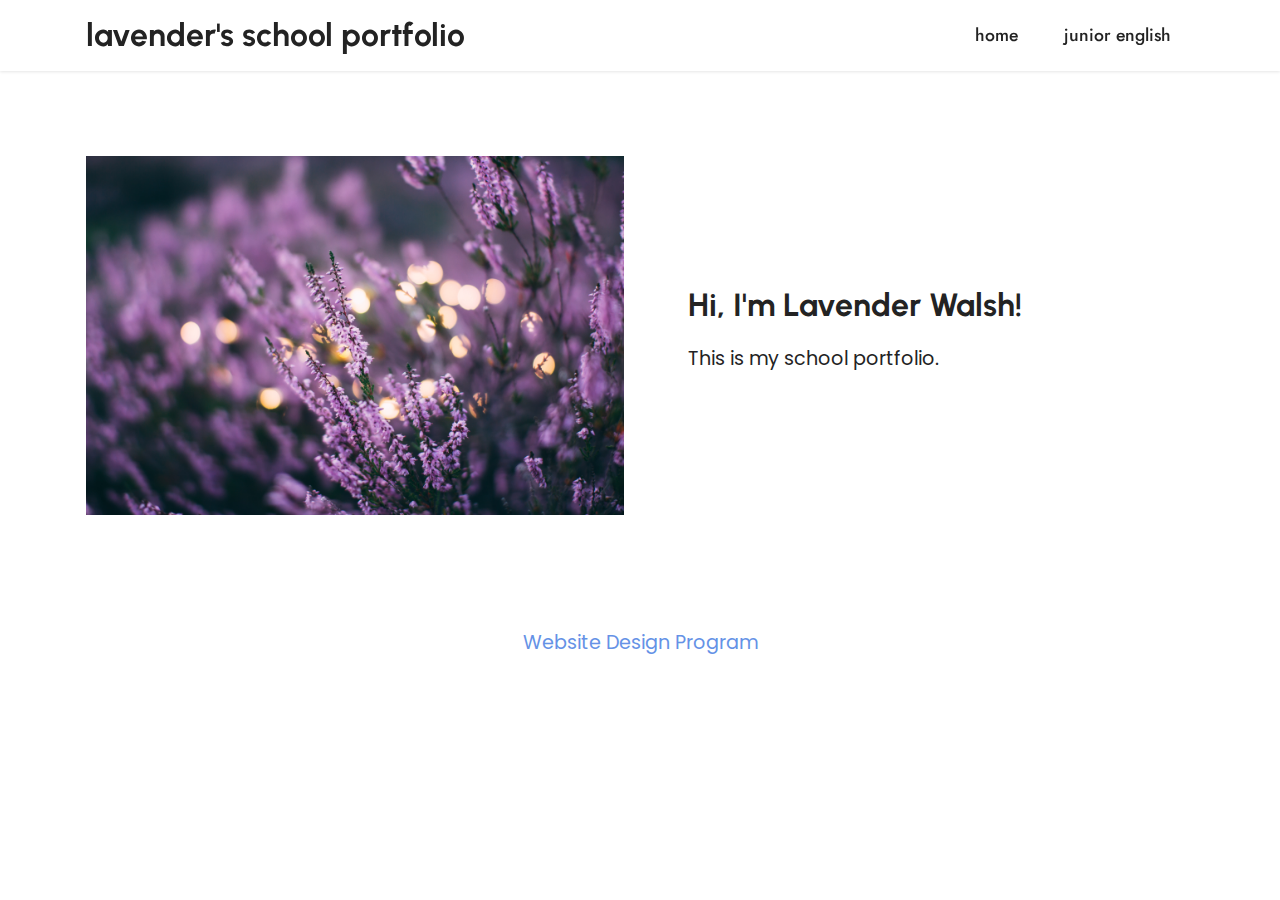
<file: lavenderschool/index.html>
<!DOCTYPE html>
<html  >
<head>
  <!-- Site made with Mobirise Website Builder v5.8.4, https://mobirise.com -->
  <meta charset="UTF-8">
  <meta http-equiv="X-UA-Compatible" content="IE=edge">
  <meta name="generator" content="Mobirise v5.8.4, mobirise.com">
  <meta name="viewport" content="width=device-width, initial-scale=1, minimum-scale=1">
  <link rel="shortcut icon" href="assets/images/logo.png" type="image/x-icon">
  <meta name="description" content="">
  
  
  <title>Home</title>
  <link rel="stylesheet" href="assets/bootstrap/css/bootstrap.min.css">
  <link rel="stylesheet" href="assets/bootstrap/css/bootstrap-grid.min.css">
  <link rel="stylesheet" href="assets/bootstrap/css/bootstrap-reboot.min.css">
  <link rel="stylesheet" href="assets/dropdown/css/style.css">
  <link rel="stylesheet" href="assets/socicon/css/styles.css">
  <link rel="stylesheet" href="assets/theme/css/style.css">
  <link rel="preload" href="https://fonts.googleapis.com/css?family=Urbanist:100,200,300,400,500,600,700,800,900,100i,200i,300i,400i,500i,600i,700i,800i,900i&display=swap" as="style" onload="this.onload=null;this.rel='stylesheet'">
  <noscript><link rel="stylesheet" href="https://fonts.googleapis.com/css?family=Urbanist:100,200,300,400,500,600,700,800,900,100i,200i,300i,400i,500i,600i,700i,800i,900i&display=swap"></noscript>
  <link rel="preload" href="https://fonts.googleapis.com/css?family=Poppins:100,100i,200,200i,300,300i,400,400i,500,500i,600,600i,700,700i,800,800i,900,900i&display=swap" as="style" onload="this.onload=null;this.rel='stylesheet'">
  <noscript><link rel="stylesheet" href="https://fonts.googleapis.com/css?family=Poppins:100,100i,200,200i,300,300i,400,400i,500,500i,600,600i,700,700i,800,800i,900,900i&display=swap"></noscript>
  <link rel="preload" href="https://fonts.googleapis.com/css2?family=Jost:ital,wght@0,400;0,700;1,400;1,700&display=swap&display=swap" as="style" onload="this.onload=null;this.rel='stylesheet'">
  <noscript><link rel="stylesheet" href="https://fonts.googleapis.com/css2?family=Jost:ital,wght@0,400;0,700;1,400;1,700&display=swap&display=swap"></noscript>
  <link rel="preload" as="style" href="assets/mobirise/css/mbr-additional.css"><link rel="stylesheet" href="assets/mobirise/css/mbr-additional.css" type="text/css">

  
  
  
</head>
<body>
  
  <section data-bs-version="5.1" class="menu menu1 cid-tRPFK8HUrv" once="menu" id="menu1-0">
    

    <nav class="navbar navbar-dropdown navbar-fixed-top navbar-expand-lg">
        <div class="container">
            <div class="navbar-brand">
                
                <span class="navbar-caption-wrap"><a class="navbar-caption text-black text-primary display-5" href="index.html">lavender's school portfolio</a></span>
            </div>
            <button class="navbar-toggler" type="button" data-toggle="collapse" data-bs-toggle="collapse" data-target="#navbarSupportedContent" data-bs-target="#navbarSupportedContent" aria-controls="navbarNavAltMarkup" aria-expanded="false" aria-label="Toggle navigation">
                <div class="hamburger">
                    <span></span>
                    <span></span>
                    <span></span>
                    <span></span>
                </div>
            </button>
            <div class="collapse navbar-collapse" id="navbarSupportedContent">
                <ul class="navbar-nav nav-dropdown nav-right" data-app-modern-menu="true"><li class="nav-item"><a class="nav-link link text-black text-primary display-4" href="index.html">home</a></li>
                    <li class="nav-item"><a class="nav-link link text-black text-primary display-4" href="jrenglish.html">junior english</a></li></ul>
                
                
            </div>
        </div>
    </nav>
</section>

<section data-bs-version="5.1" class="image1 cid-tRPGSoGovE" id="image1-1">
    

    
    

    <div class="container">
        <div class="row align-items-center">
            <div class="col-12 col-lg-6">
                <div class="image-wrapper">
                    <img src="assets/images/daiga-ellaby-clwvcrkbhmy-unsplash.jpg" alt="Mobirise Website Builder">
                    
                </div>
            </div>
            <div class="col-12 col-lg">
                <div class="text-wrapper">
                    <h3 class="mbr-section-title mbr-fonts-style mb-3 display-5"><strong>Hi, I'm Lavender Walsh!</strong></h3>
                    <p class="mbr-text mbr-fonts-style display-7">
                        This is my school portfolio.</p>
                </div>
            </div>
        </div>
    </div>
</section><section class="display-7" style="padding: 0;align-items: center;justify-content: center;flex-wrap: wrap;    align-content: center;display: flex;position: relative;height: 4rem;"><a href="https://mobiri.se/2932772" style="flex: 1 1;height: 4rem;position: absolute;width: 100%;z-index: 1;"><img alt="" style="height: 4rem;" src="[data-uri]"></a><p style="margin: 0;text-align: center;" class="display-7">&#8204;</p><a style="z-index:1" href="https://mobirise.com/builder/web-design-program.html">Website Design Program</a></section><script src="assets/bootstrap/js/bootstrap.bundle.min.js"></script>  <script src="assets/smoothscroll/smooth-scroll.js"></script>  <script src="assets/ytplayer/index.js"></script>  <script src="assets/dropdown/js/navbar-dropdown.js"></script>  <script src="assets/theme/js/script.js"></script>  
  
  
</body>
</html>
</file>
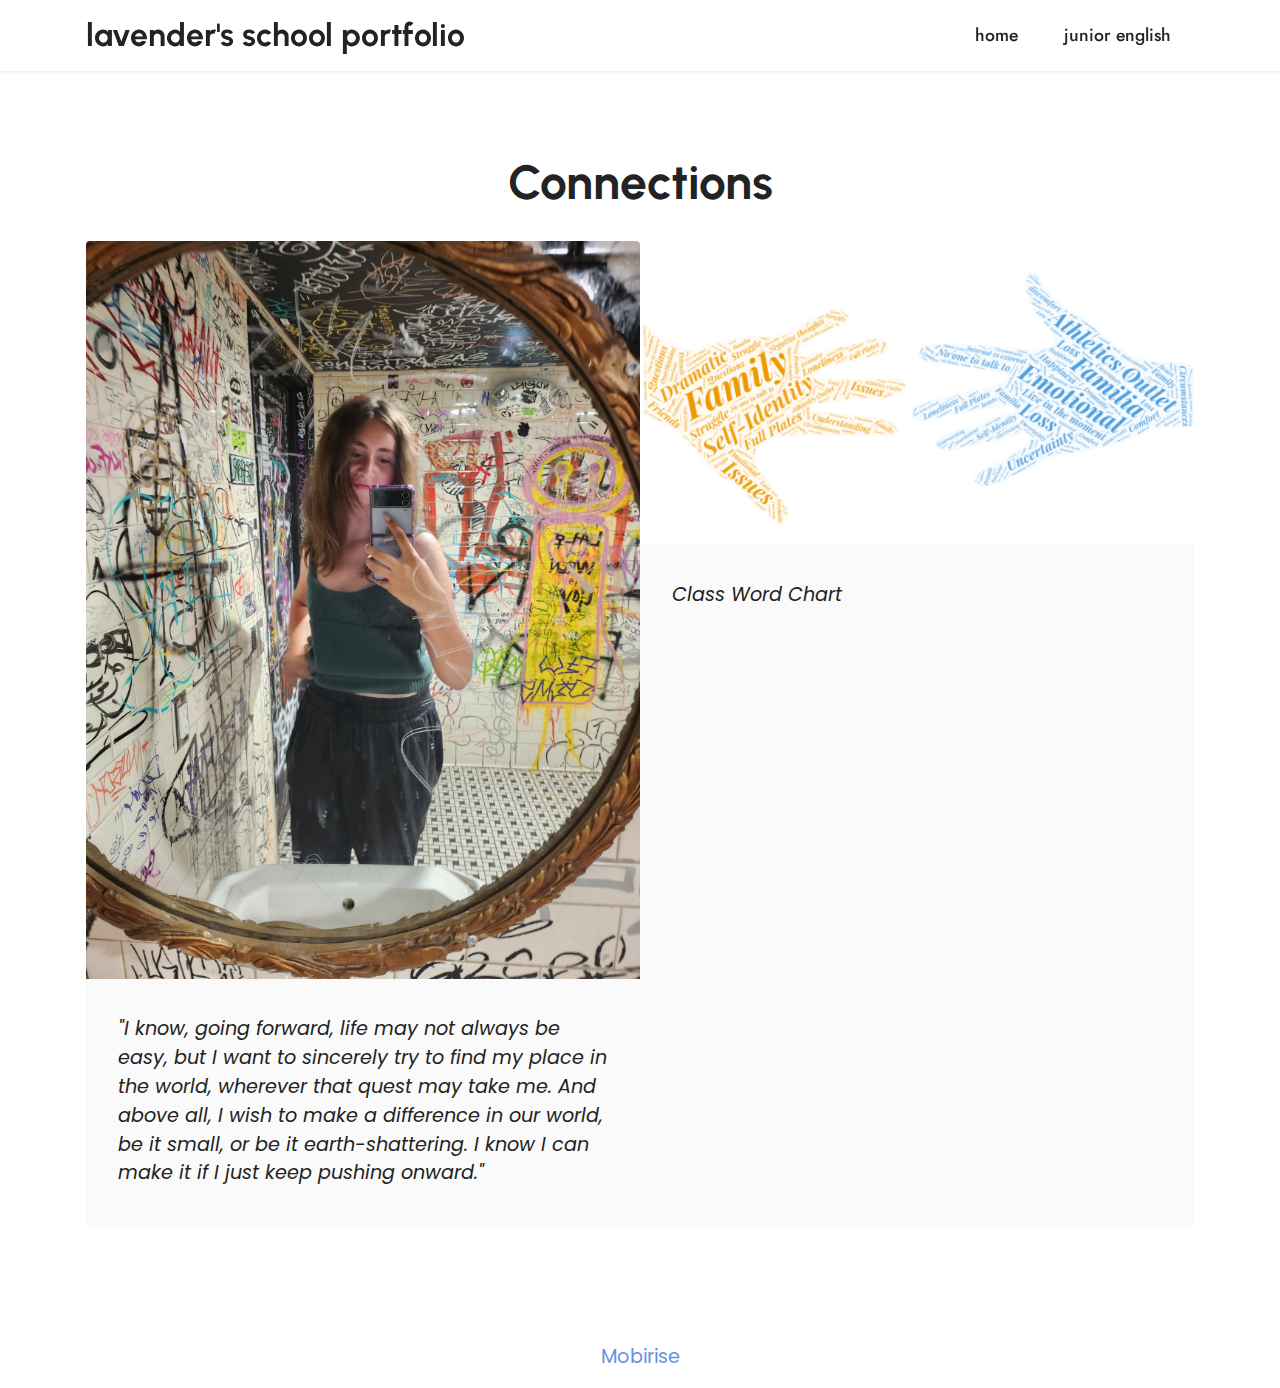
<file: lavenderschool/jrenglish.html>
<!DOCTYPE html>
<html  >
<head>
  <!-- Site made with Mobirise Website Builder v5.8.4, https://mobirise.com -->
  <meta charset="UTF-8">
  <meta http-equiv="X-UA-Compatible" content="IE=edge">
  <meta name="generator" content="Mobirise v5.8.4, mobirise.com">
  <meta name="viewport" content="width=device-width, initial-scale=1, minimum-scale=1">
  <link rel="shortcut icon" href="assets/images/logo.png" type="image/x-icon">
  <meta name="description" content="">
  
  
  <title>junior english</title>
  <link rel="stylesheet" href="assets/bootstrap/css/bootstrap.min.css">
  <link rel="stylesheet" href="assets/bootstrap/css/bootstrap-grid.min.css">
  <link rel="stylesheet" href="assets/bootstrap/css/bootstrap-reboot.min.css">
  <link rel="stylesheet" href="assets/dropdown/css/style.css">
  <link rel="stylesheet" href="assets/socicon/css/styles.css">
  <link rel="stylesheet" href="assets/theme/css/style.css">
  <link rel="preload" href="https://fonts.googleapis.com/css?family=Urbanist:100,200,300,400,500,600,700,800,900,100i,200i,300i,400i,500i,600i,700i,800i,900i&display=swap" as="style" onload="this.onload=null;this.rel='stylesheet'">
  <noscript><link rel="stylesheet" href="https://fonts.googleapis.com/css?family=Urbanist:100,200,300,400,500,600,700,800,900,100i,200i,300i,400i,500i,600i,700i,800i,900i&display=swap"></noscript>
  <link rel="preload" href="https://fonts.googleapis.com/css?family=Poppins:100,100i,200,200i,300,300i,400,400i,500,500i,600,600i,700,700i,800,800i,900,900i&display=swap" as="style" onload="this.onload=null;this.rel='stylesheet'">
  <noscript><link rel="stylesheet" href="https://fonts.googleapis.com/css?family=Poppins:100,100i,200,200i,300,300i,400,400i,500,500i,600,600i,700,700i,800,800i,900,900i&display=swap"></noscript>
  <link rel="preload" href="https://fonts.googleapis.com/css2?family=Jost:ital,wght@0,400;0,700;1,400;1,700&display=swap&display=swap" as="style" onload="this.onload=null;this.rel='stylesheet'">
  <noscript><link rel="stylesheet" href="https://fonts.googleapis.com/css2?family=Jost:ital,wght@0,400;0,700;1,400;1,700&display=swap&display=swap"></noscript>
  <link rel="preload" as="style" href="assets/mobirise/css/mbr-additional.css"><link rel="stylesheet" href="assets/mobirise/css/mbr-additional.css" type="text/css">

  
  
  
</head>
<body>
  
  <section data-bs-version="5.1" class="menu menu1 cid-tRPFK8HUrv" once="menu" id="menu1-2">
    

    <nav class="navbar navbar-dropdown navbar-fixed-top navbar-expand-lg">
        <div class="container">
            <div class="navbar-brand">
                
                <span class="navbar-caption-wrap"><a class="navbar-caption text-black text-primary display-5" href="index.html">lavender's school portfolio</a></span>
            </div>
            <button class="navbar-toggler" type="button" data-toggle="collapse" data-bs-toggle="collapse" data-target="#navbarSupportedContent" data-bs-target="#navbarSupportedContent" aria-controls="navbarNavAltMarkup" aria-expanded="false" aria-label="Toggle navigation">
                <div class="hamburger">
                    <span></span>
                    <span></span>
                    <span></span>
                    <span></span>
                </div>
            </button>
            <div class="collapse navbar-collapse" id="navbarSupportedContent">
                <ul class="navbar-nav nav-dropdown nav-right" data-app-modern-menu="true"><li class="nav-item"><a class="nav-link link text-black text-primary display-4" href="index.html">home</a></li>
                    <li class="nav-item"><a class="nav-link link text-black text-primary display-4" href="jrenglish.html">junior english</a></li></ul>
                
                
            </div>
        </div>
    </nav>
</section>

<section data-bs-version="5.1" class="gallery1 cid-tRPJYmBwTU" id="gallery1-4">
    
    
    <div class="container">
        <div class="mbr-section-head">
            <h4 class="mbr-section-title mbr-fonts-style align-center mb-0 display-2">
                <strong>Connections</strong></h4>
            
        </div>
        <div class="row mt-4">
            
            <div class="item features-image сol-12 col-md-6 col-lg-6 active">
                <div class="item-wrapper">
                    <div class="item-img">
                        <img src="assets/images/20230825-214344.jpg" alt="Mobirise Website Builder">
                    </div>
                    <div class="item-content">
                        
                        <h6 class="item-subtitle mbr-fonts-style mt-1 display-7"><em>"I know, going forward, life may not always be easy, but I want to sincerely try to find my place in the world, wherever that quest may take me. And above all, I wish to make a difference in our world, be it small, or be it earth-shattering. I know I can make it if I just keep pushing onward."</em></h6>
                        
                    </div>
                    
                </div>
            </div>
            <div class="item features-image сol-12 col-md-6 col-lg-6">
                <div class="item-wrapper">
                    <div class="item-img">
                        <img src="assets/images/words.png" alt="Mobirise Website Builder">
                    </div>
                    <div class="item-content">
                        
                        <h6 class="item-subtitle mbr-fonts-style mt-1 display-7">
                            <em>Class Word Chart</em></h6>
                        
                    </div>
                    
                </div>
            </div>
            
        </div>
    </div>
</section><section class="display-7" style="padding: 0;align-items: center;justify-content: center;flex-wrap: wrap;    align-content: center;display: flex;position: relative;height: 4rem;"><a href="https://mobiri.se/2932772" style="flex: 1 1;height: 4rem;position: absolute;width: 100%;z-index: 1;"><img alt="" style="height: 4rem;" src="[data-uri]"></a><p style="margin: 0;text-align: center;" class="display-7">&#8204;</p><a style="z-index:1" href="https://mobirise.com">Mobirise </a></section><script src="assets/bootstrap/js/bootstrap.bundle.min.js"></script>  <script src="assets/smoothscroll/smooth-scroll.js"></script>  <script src="assets/ytplayer/index.js"></script>  <script src="assets/dropdown/js/navbar-dropdown.js"></script>  <script src="assets/theme/js/script.js"></script>  
  
  
</body>
</html>
</file>
<file: lavenderschool/assets/dropdown/css/style.css>
.navbar-dropdown {
  left: 0;
  padding: 0;
  position: absolute;
  right: 0;
  top: 0;
  transition: all 0.45s ease;
  z-index: 1030;
  background: #282828; }
  .navbar-dropdown .navbar-logo {
    margin-right: 0.8rem;
    transition: margin 0.3s ease-in-out;
    vertical-align: middle; }
    .navbar-dropdown .navbar-logo img {
      height: 3.125rem;
      transition: all 0.3s ease-in-out; }
    .navbar-dropdown .navbar-logo.mbr-iconfont {
      font-size: 3.125rem;
      line-height: 3.125rem; }
  .navbar-dropdown .navbar-caption {
    font-weight: 700;
    white-space: normal;
    vertical-align: -4px;
    line-height: 3.125rem !important; }
    .navbar-dropdown .navbar-caption, .navbar-dropdown .navbar-caption:hover {
      color: inherit;
      text-decoration: none; }
  .navbar-dropdown .mbr-iconfont + .navbar-caption {
    vertical-align: -1px; }
  .navbar-dropdown.navbar-fixed-top {
    position: fixed; }
  .navbar-dropdown .navbar-brand span {
    vertical-align: -4px; }
  .navbar-dropdown.bg-color.transparent {
    background: none; }
  .navbar-dropdown.navbar-short .navbar-brand {
    padding: 0.625rem 0; }
    .navbar-dropdown.navbar-short .navbar-brand span {
      vertical-align: -1px; }
  .navbar-dropdown.navbar-short .navbar-caption {
    line-height: 2.375rem !important;
    vertical-align: -2px; }
  .navbar-dropdown.navbar-short .navbar-logo {
    margin-right: 0.5rem; }
    .navbar-dropdown.navbar-short .navbar-logo img {
      height: 2.375rem; }
    .navbar-dropdown.navbar-short .navbar-logo.mbr-iconfont {
      font-size: 2.375rem;
      line-height: 2.375rem; }
  .navbar-dropdown.navbar-short .mbr-table-cell {
    height: 3.625rem; }
  .navbar-dropdown .navbar-close {
    left: 0.6875rem;
    position: fixed;
    top: 0.75rem;
    z-index: 1000; }
  .navbar-dropdown .hamburger-icon {
    content: "";
    display: inline-block;
    vertical-align: middle;
    width: 16px;
    -webkit-box-shadow: 0 -6px 0 1px #282828,0 0 0 1px #282828,0 6px 0 1px #282828;
    -moz-box-shadow: 0 -6px 0 1px #282828,0 0 0 1px #282828,0 6px 0 1px #282828;
    box-shadow: 0 -6px 0 1px #282828,0 0 0 1px #282828,0 6px 0 1px #282828; }

.dropdown-menu .dropdown-toggle[data-toggle="dropdown-submenu"]::after {
  border-bottom: 0.35em solid transparent;
  border-left: 0.35em solid;
  border-right: 0;
  border-top: 0.35em solid transparent;
  margin-left: 0.3rem; }

.dropdown-menu .dropdown-item:focus {
  outline: 0; }

.nav-dropdown {
  font-size: 0.75rem;
  font-weight: 500;
  height: auto !important; }
  .nav-dropdown .nav-btn {
    padding-left: 1rem; }
  .nav-dropdown .link {
    margin: .667em 1.667em;
    font-weight: 500;
    padding: 0;
    transition: color .2s ease-in-out; }
    .nav-dropdown .link.dropdown-toggle {
      margin-right: 2.583em; }
      .nav-dropdown .link.dropdown-toggle::after {
        margin-left: .25rem;
        border-top: 0.35em solid;
        border-right: 0.35em solid transparent;
        border-left: 0.35em solid transparent;
        border-bottom: 0; }
      .nav-dropdown .link.dropdown-toggle[aria-expanded="true"] {
        margin: 0;
        padding: 0.667em 3.263em  0.667em 1.667em; }
  .nav-dropdown .link::after,
  .nav-dropdown .dropdown-item::after {
    color: inherit; }
  .nav-dropdown .btn {
    font-size: 0.75rem;
    font-weight: 700;
    letter-spacing: 0;
    margin-bottom: 0;
    padding-left: 1.25rem;
    padding-right: 1.25rem; }
  .nav-dropdown .dropdown-menu {
    border-radius: 0;
    border: 0;
    left: 0;
    margin: 0;
    padding-bottom: 1.25rem;
    padding-top: 1.25rem;
    position: relative; }
  .nav-dropdown .dropdown-submenu {
    margin-left: 0.125rem;
    top: 0; }
  .nav-dropdown .dropdown-item {
    font-weight: 500;
    line-height: 2;
    padding: 0.3846em 4.615em 0.3846em 1.5385em;
    position: relative;
    transition: color .2s ease-in-out, background-color .2s ease-in-out; }
    .nav-dropdown .dropdown-item::after {
      margin-top: -0.3077em;
      position: absolute;
      right: 1.1538em;
      top: 50%; }
    .nav-dropdown .dropdown-item:focus, .nav-dropdown .dropdown-item:hover {
      background: none; }

@media (max-width: 767px) {
  .nav-dropdown.navbar-toggleable-sm {
    bottom: 0;
    display: none;
    left: 0;
    overflow-x: hidden;
    position: fixed;
    top: 0;
    transform: translateX(-100%);
    -ms-transform: translateX(-100%);
    -webkit-transform: translateX(-100%);
    width: 18.75rem;
    z-index: 999; } }
.nav-dropdown.navbar-toggleable-xl {
  bottom: 0;
  display: none;
  left: 0;
  overflow-x: hidden;
  position: fixed;
  top: 0;
  transform: translateX(-100%);
  -ms-transform: translateX(-100%);
  -webkit-transform: translateX(-100%);
  width: 18.75rem;
  z-index: 999; }

.nav-dropdown-sm {
  display: block !important;
  overflow-x: hidden;
  overflow: auto;
  padding-top: 3.875rem; }
  .nav-dropdown-sm::after {
    content: "";
    display: block;
    height: 3rem;
    width: 100%; }
  .nav-dropdown-sm.collapse.in ~ .navbar-close {
    display: block !important; }
  .nav-dropdown-sm.collapsing, .nav-dropdown-sm.collapse.in {
    transform: translateX(0);
    -ms-transform: translateX(0);
    -webkit-transform: translateX(0);
    transition: all 0.25s ease-out;
    -webkit-transition: all 0.25s ease-out;
    background: #282828; }
  .nav-dropdown-sm.collapsing[aria-expanded="false"] {
    transform: translateX(-100%);
    -ms-transform: translateX(-100%);
    -webkit-transform: translateX(-100%); }
  .nav-dropdown-sm .nav-item {
    display: block;
    margin-left: 0 !important;
    padding-left: 0; }
  .nav-dropdown-sm .link,
  .nav-dropdown-sm .dropdown-item {
    border-top: 1px dotted rgba(255, 255, 255, 0.1);
    font-size: 0.8125rem;
    line-height: 1.6;
    margin: 0 !important;
    padding: 0.875rem 2.4rem 0.875rem 1.5625rem !important;
    position: relative;
    white-space: normal; }
    .nav-dropdown-sm .link:focus, .nav-dropdown-sm .link:hover,
    .nav-dropdown-sm .dropdown-item:focus,
    .nav-dropdown-sm .dropdown-item:hover {
      background: rgba(0, 0, 0, 0.2) !important;
      color: #c0a375; }
  .nav-dropdown-sm .nav-btn {
    position: relative;
    padding: 1.5625rem 1.5625rem 0 1.5625rem; }
    .nav-dropdown-sm .nav-btn::before {
      border-top: 1px dotted rgba(255, 255, 255, 0.1);
      content: "";
      left: 0;
      position: absolute;
      top: 0;
      width: 100%; }
    .nav-dropdown-sm .nav-btn + .nav-btn {
      padding-top: 0.625rem; }
      .nav-dropdown-sm .nav-btn + .nav-btn::before {
        display: none; }
  .nav-dropdown-sm .btn {
    padding: 0.625rem 0; }
  .nav-dropdown-sm .dropdown-toggle[data-toggle="dropdown-submenu"]::after {
    margin-left: .25rem;
    border-top: 0.35em solid;
    border-right: 0.35em solid transparent;
    border-left: 0.35em solid transparent;
    border-bottom: 0; }
  .nav-dropdown-sm .dropdown-toggle[data-toggle="dropdown-submenu"][aria-expanded="true"]::after {
    border-top: 0;
    border-right: 0.35em solid transparent;
    border-left: 0.35em solid transparent;
    border-bottom: 0.35em solid; }
  .nav-dropdown-sm .dropdown-menu {
    margin: 0;
    padding: 0;
    position: relative;
    top: 0;
    left: 0;
    width: 100%;
    border: 0;
    float: none;
    border-radius: 0;
    background: none; }
  .nav-dropdown-sm .dropdown-submenu {
    left: 100%;
    margin-left: 0.125rem;
    margin-top: -1.25rem;
    top: 0; }

.navbar-toggleable-sm .nav-dropdown .dropdown-menu {
  position: absolute; }

.navbar-toggleable-sm .nav-dropdown .dropdown-submenu {
  left: 100%;
  margin-left: 0.125rem;
  margin-top: -1.25rem;
  top: 0; }

.navbar-toggleable-sm.opened .nav-dropdown .dropdown-menu {
  position: relative; }

.navbar-toggleable-sm.opened .nav-dropdown .dropdown-submenu {
  left: 0;
  margin-left: 00rem;
  margin-top: 0rem;
  top: 0; }

.is-builder .nav-dropdown.collapsing {
  transition: none !important; }
</file>
<file: lavenderschool/assets/socicon/css/styles.css>
@charset "UTF-8";

@font-face {
  font-family: 'Socicon';
  src:  url('../fonts/socicon.eot');
  src:  url('../fonts/socicon.eot?#iefix') format('embedded-opentype'),
    url('../fonts/socicon.woff2') format('woff2'),
    url('../fonts/socicon.ttf') format('truetype'),
    url('../fonts/socicon.woff') format('woff'),
    url('../fonts/socicon.svg#socicon') format('svg');
  font-weight: normal;
  font-style: normal;
  font-display: swap;
}

[data-icon]:before {
  font-family: "socicon" !important;
  content: attr(data-icon);
  font-style: normal !important;
  font-weight: normal !important;
  font-variant: normal !important;
  text-transform: none !important;
  speak: none;
  line-height: 1;
  -webkit-font-smoothing: antialiased;
  -moz-osx-font-smoothing: grayscale;
}

[class^="socicon-"], [class*=" socicon-"] {
  /* use !important to prevent issues with browser extensions that change fonts */
  font-family: 'Socicon' !important;
  speak: none;
  font-style: normal;
  font-weight: normal;
  font-variant: normal;
  text-transform: none;
  line-height: 1;

  /* Better Font Rendering =========== */
  -webkit-font-smoothing: antialiased;
  -moz-osx-font-smoothing: grayscale;
}

.socicon-eitaa:before {
  content: "\e97c";
}
.socicon-soroush:before {
  content: "\e97d";
}
.socicon-bale:before {
  content: "\e97e";
}
.socicon-zazzle:before {
  content: "\e97b";
}
.socicon-society6:before {
  content: "\e97a";
}
.socicon-redbubble:before {
  content: "\e979";
}
.socicon-avvo:before {
  content: "\e978";
}
.socicon-stitcher:before {
  content: "\e977";
}
.socicon-googlehangouts:before {
  content: "\e974";
}
.socicon-dlive:before {
  content: "\e975";
}
.socicon-vsco:before {
  content: "\e976";
}
.socicon-flipboard:before {
  content: "\e973";
}
.socicon-ubuntu:before {
  content: "\e958";
}
.socicon-artstation:before {
  content: "\e959";
}
.socicon-invision:before {
  content: "\e95a";
}
.socicon-torial:before {
  content: "\e95b";
}
.socicon-collectorz:before {
  content: "\e95c";
}
.socicon-seenthis:before {
  content: "\e95d";
}
.socicon-googleplaymusic:before {
  content: "\e95e";
}
.socicon-debian:before {
  content: "\e95f";
}
.socicon-filmfreeway:before {
  content: "\e960";
}
.socicon-gnome:before {
  content: "\e961";
}
.socicon-itchio:before {
  content: "\e962";
}
.socicon-jamendo:before {
  content: "\e963";
}
.socicon-mix:before {
  content: "\e964";
}
.socicon-sharepoint:before {
  content: "\e965";
}
.socicon-tinder:before {
  content: "\e966";
}
.socicon-windguru:before {
  content: "\e967";
}
.socicon-cdbaby:before {
  content: "\e968";
}
.socicon-elementaryos:before {
  content: "\e969";
}
.socicon-stage32:before {
  content: "\e96a";
}
.socicon-tiktok:before {
  content: "\e96b";
}
.socicon-gitter:before {
  content: "\e96c";
}
.socicon-letterboxd:before {
  content: "\e96d";
}
.socicon-threema:before {
  content: "\e96e";
}
.socicon-splice:before {
  content: "\e96f";
}
.socicon-metapop:before {
  content: "\e970";
}
.socicon-naver:before {
  content: "\e971";
}
.socicon-remote:before {
  content: "\e972";
}
.socicon-internet:before {
  content: "\e957";
}
.socicon-moddb:before {
  content: "\e94b";
}
.socicon-indiedb:before {
  content: "\e94c";
}
.socicon-traxsource:before {
  content: "\e94d";
}
.socicon-gamefor:before {
  content: "\e94e";
}
.socicon-pixiv:before {
  content: "\e94f";
}
.socicon-myanimelist:before {
  content: "\e950";
}
.socicon-blackberry:before {
  content: "\e951";
}
.socicon-wickr:before {
  content: "\e952";
}
.socicon-spip:before {
  content: "\e953";
}
.socicon-napster:before {
  content: "\e954";
}
.socicon-beatport:before {
  content: "\e955";
}
.socicon-hackerone:before {
  content: "\e956";
}
.socicon-hackernews:before {
  content: "\e946";
}
.socicon-smashwords:before {
  content: "\e947";
}
.socicon-kobo:before {
  content: "\e948";
}
.socicon-bookbub:before {
  content: "\e949";
}
.socicon-mailru:before {
  content: "\e94a";
}
.socicon-gitlab:before {
  content: "\e945";
}
.socicon-instructables:before {
  content: "\e944";
}
.socicon-portfolio:before {
  content: "\e943";
}
.socicon-codered:before {
  content: "\e940";
}
.socicon-origin:before {
  content: "\e941";
}
.socicon-nextdoor:before {
  content: "\e942";
}
.socicon-udemy:before {
  content: "\e93f";
}
.socicon-livemaster:before {
  content: "\e93e";
}
.socicon-crunchbase:before {
  content: "\e93b";
}
.socicon-homefy:before {
  content: "\e93c";
}
.socicon-calendly:before {
  content: "\e93d";
}
.socicon-realtor:before {
  content: "\e90f";
}
.socicon-tidal:before {
  content: "\e910";
}
.socicon-qobuz:before {
  content: "\e911";
}
.socicon-natgeo:before {
  content: "\e912";
}
.socicon-mastodon:before {
  content: "\e913";
}
.socicon-unsplash:before {
  content: "\e914";
}
.socicon-homeadvisor:before {
  content: "\e915";
}
.socicon-angieslist:before {
  content: "\e916";
}
.socicon-codepen:before {
  content: "\e917";
}
.socicon-slack:before {
  content: "\e918";
}
.socicon-openaigym:before {
  content: "\e919";
}
.socicon-logmein:before {
  content: "\e91a";
}
.socicon-fiverr:before {
  content: "\e91b";
}
.socicon-gotomeeting:before {
  content: "\e91c";
}
.socicon-aliexpress:before {
  content: "\e91d";
}
.socicon-guru:before {
  content: "\e91e";
}
.socicon-appstore:before {
  content: "\e91f";
}
.socicon-homes:before {
  content: "\e920";
}
.socicon-zoom:before {
  content: "\e921";
}
.socicon-alibaba:before {
  content: "\e922";
}
.socicon-craigslist:before {
  content: "\e923";
}
.socicon-wix:before {
  content: "\e924";
}
.socicon-redfin:before {
  content: "\e925";
}
.socicon-googlecalendar:before {
  content: "\e926";
}
.socicon-shopify:before {
  content: "\e927";
}
.socicon-freelancer:before {
  content: "\e928";
}
.socicon-seedrs:before {
  content: "\e929";
}
.socicon-bing:before {
  content: "\e92a";
}
.socicon-doodle:before {
  content: "\e92b";
}
.socicon-bonanza:before {
  content: "\e92c";
}
.socicon-squarespace:before {
  content: "\e92d";
}
.socicon-toptal:before {
  content: "\e92e";
}
.socicon-gust:before {
  content: "\e92f";
}
.socicon-ask:before {
  content: "\e930";
}
.socicon-trulia:before {
  content: "\e931";
}
.socicon-loomly:before {
  content: "\e932";
}
.socicon-ghost:before {
  content: "\e933";
}
.socicon-upwork:before {
  content: "\e934";
}
.socicon-fundable:before {
  content: "\e935";
}
.socicon-booking:before {
  content: "\e936";
}
.socicon-googlemaps:before {
  content: "\e937";
}
.socicon-zillow:before {
  content: "\e938";
}
.socicon-niconico:before {
  content: "\e939";
}
.socicon-toneden:before {
  content: "\e93a";
}
.socicon-augment:before {
  content: "\e908";
}
.socicon-bitbucket:before {
  content: "\e909";
}
.socicon-fyuse:before {
  content: "\e90a";
}
.socicon-yt-gaming:before {
  content: "\e90b";
}
.socicon-sketchfab:before {
  content: "\e90c";
}
.socicon-mobcrush:before {
  content: "\e90d";
}
.socicon-microsoft:before {
  content: "\e90e";
}
.socicon-pandora:before {
  content: "\e907";
}
.socicon-messenger:before {
  content: "\e906";
}
.socicon-gamewisp:before {
  content: "\e905";
}
.socicon-bloglovin:before {
  content: "\e904";
}
.socicon-tunein:before {
  content: "\e903";
}
.socicon-gamejolt:before {
  content: "\e901";
}
.socicon-trello:before {
  content: "\e902";
}
.socicon-spreadshirt:before {
  content: "\e900";
}
.socicon-500px:before {
  content: "\e000";
}
.socicon-8tracks:before {
  content: "\e001";
}
.socicon-airbnb:before {
  content: "\e002";
}
.socicon-alliance:before {
  content: "\e003";
}
.socicon-amazon:before {
  content: "\e004";
}
.socicon-amplement:before {
  content: "\e005";
}
.socicon-android:before {
  content: "\e006";
}
.socicon-angellist:before {
  content: "\e007";
}
.socicon-apple:before {
  content: "\e008";
}
.socicon-appnet:before {
  content: "\e009";
}
.socicon-baidu:before {
  content: "\e00a";
}
.socicon-bandcamp:before {
  content: "\e00b";
}
.socicon-battlenet:before {
  content: "\e00c";
}
.socicon-mixer:before {
  content: "\e00d";
}
.socicon-bebee:before {
  content: "\e00e";
}
.socicon-bebo:before {
  content: "\e00f";
}
.socicon-behance:before {
  content: "\e010";
}
.socicon-blizzard:before {
  content: "\e011";
}
.socicon-blogger:before {
  content: "\e012";
}
.socicon-buffer:before {
  content: "\e013";
}
.socicon-chrome:before {
  content: "\e014";
}
.socicon-coderwall:before {
  content: "\e015";
}
.socicon-curse:before {
  content: "\e016";
}
.socicon-dailymotion:before {
  content: "\e017";
}
.socicon-deezer:before {
  content: "\e018";
}
.socicon-delicious:before {
  content: "\e019";
}
.socicon-deviantart:before {
  content: "\e01a";
}
.socicon-diablo:before {
  content: "\e01b";
}
.socicon-digg:before {
  content: "\e01c";
}
.socicon-discord:before {
  content: "\e01d";
}
.socicon-disqus:before {
  content: "\e01e";
}
.socicon-douban:before {
  content: "\e01f";
}
.socicon-draugiem:before {
  content: "\e020";
}
.socicon-dribbble:before {
  content: "\e021";
}
.socicon-drupal:before {
  content: "\e022";
}
.socicon-ebay:before {
  content: "\e023";
}
.socicon-ello:before {
  content: "\e024";
}
.socicon-endomodo:before {
  content: "\e025";
}
.socicon-envato:before {
  content: "\e026";
}
.socicon-etsy:before {
  content: "\e027";
}
.socicon-facebook:before {
  content: "\e028";
}
.socicon-feedburner:before {
  content: "\e029";
}
.socicon-filmweb:before {
  content: "\e02a";
}
.socicon-firefox:before {
  content: "\e02b";
}
.socicon-flattr:before {
  content: "\e02c";
}
.socicon-flickr:before {
  content: "\e02d";
}
.socicon-formulr:before {
  content: "\e02e";
}
.socicon-forrst:before {
  content: "\e02f";
}
.socicon-foursquare:before {
  content: "\e030";
}
.socicon-friendfeed:before {
  content: "\e031";
}
.socicon-github:before {
  content: "\e032";
}
.socicon-goodreads:before {
  content: "\e033";
}
.socicon-google:before {
  content: "\e034";
}
.socicon-googlescholar:before {
  content: "\e035";
}
.socicon-googlegroups:before {
  content: "\e036";
}
.socicon-googlephotos:before {
  content: "\e037";
}
.socicon-googleplus:before {
  content: "\e038";
}
.socicon-grooveshark:before {
  content: "\e039";
}
.socicon-hackerrank:before {
  content: "\e03a";
}
.socicon-hearthstone:before {
  content: "\e03b";
}
.socicon-hellocoton:before {
  content: "\e03c";
}
.socicon-heroes:before {
  content: "\e03d";
}
.socicon-smashcast:before {
  content: "\e03e";
}
.socicon-horde:before {
  content: "\e03f";
}
.socicon-houzz:before {
  content: "\e040";
}
.socicon-icq:before {
  content: "\e041";
}
.socicon-identica:before {
  content: "\e042";
}
.socicon-imdb:before {
  content: "\e043";
}
.socicon-instagram:before {
  content: "\e044";
}
.socicon-issuu:before {
  content: "\e045";
}
.socicon-istock:before {
  content: "\e046";
}
.socicon-itunes:before {
  content: "\e047";
}
.socicon-keybase:before {
  content: "\e048";
}
.socicon-lanyrd:before {
  content: "\e049";
}
.socicon-lastfm:before {
  content: "\e04a";
}
.socicon-line:before {
  content: "\e04b";
}
.socicon-linkedin:before {
  content: "\e04c";
}
.socicon-livejournal:before {
  content: "\e04d";
}
.socicon-lyft:before {
  content: "\e04e";
}
.socicon-macos:before {
  content: "\e04f";
}
.socicon-mail:before {
  content: "\e050";
}
.socicon-medium:before {
  content: "\e051";
}
.socicon-meetup:before {
  content: "\e052";
}
.socicon-mixcloud:before {
  content: "\e053";
}
.socicon-modelmayhem:before {
  content: "\e054";
}
.socicon-mumble:before {
  content: "\e055";
}
.socicon-myspace:before {
  content: "\e056";
}
.socicon-newsvine:before {
  content: "\e057";
}
.socicon-nintendo:before {
  content: "\e058";
}
.socicon-npm:before {
  content: "\e059";
}
.socicon-odnoklassniki:before {
  content: "\e05a";
}
.socicon-openid:before {
  content: "\e05b";
}
.socicon-opera:before {
  content: "\e05c";
}
.socicon-outlook:before {
  content: "\e05d";
}
.socicon-overwatch:before {
  content: "\e05e";
}
.socicon-patreon:before {
  content: "\e05f";
}
.socicon-paypal:before {
  content: "\e060";
}
.socicon-periscope:before {
  content: "\e061";
}
.socicon-persona:before {
  content: "\e062";
}
.socicon-pinterest:before {
  content: "\e063";
}
.socicon-play:before {
  content: "\e064";
}
.socicon-player:before {
  content: "\e065";
}
.socicon-playstation:before {
  content: "\e066";
}
.socicon-pocket:before {
  content: "\e067";
}
.socicon-qq:before {
  content: "\e068";
}
.socicon-quora:before {
  content: "\e069";
}
.socicon-raidcall:before {
  content: "\e06a";
}
.socicon-ravelry:before {
  content: "\e06b";
}
.socicon-reddit:before {
  content: "\e06c";
}
.socicon-renren:before {
  content: "\e06d";
}
.socicon-researchgate:before {
  content: "\e06e";
}
.socicon-residentadvisor:before {
  content: "\e06f";
}
.socicon-reverbnation:before {
  content: "\e070";
}
.socicon-rss:before {
  content: "\e071";
}
.socicon-sharethis:before {
  content: "\e072";
}
.socicon-skype:before {
  content: "\e073";
}
.socicon-slideshare:before {
  content: "\e074";
}
.socicon-smugmug:before {
  content: "\e075";
}
.socicon-snapchat:before {
  content: "\e076";
}
.socicon-songkick:before {
  content: "\e077";
}
.socicon-soundcloud:before {
  content: "\e078";
}
.socicon-spotify:before {
  content: "\e079";
}
.socicon-stackexchange:before {
  content: "\e07a";
}
.socicon-stackoverflow:before {
  content: "\e07b";
}
.socicon-starcraft:before {
  content: "\e07c";
}
.socicon-stayfriends:before {
  content: "\e07d";
}
.socicon-steam:before {
  content: "\e07e";
}
.socicon-storehouse:before {
  content: "\e07f";
}
.socicon-strava:before {
  content: "\e080";
}
.socicon-streamjar:before {
  content: "\e081";
}
.socicon-stumbleupon:before {
  content: "\e082";
}
.socicon-swarm:before {
  content: "\e083";
}
.socicon-teamspeak:before {
  content: "\e084";
}
.socicon-teamviewer:before {
  content: "\e085";
}
.socicon-technorati:before {
  content: "\e086";
}
.socicon-telegram:before {
  content: "\e087";
}
.socicon-tripadvisor:before {
  content: "\e088";
}
.socicon-tripit:before {
  content: "\e089";
}
.socicon-triplej:before {
  content: "\e08a";
}
.socicon-tumblr:before {
  content: "\e08b";
}
.socicon-twitch:before {
  content: "\e08c";
}
.socicon-twitter:before {
  content: "\e08d";
}
.socicon-uber:before {
  content: "\e08e";
}
.socicon-ventrilo:before {
  content: "\e08f";
}
.socicon-viadeo:before {
  content: "\e090";
}
.socicon-viber:before {
  content: "\e091";
}
.socicon-viewbug:before {
  content: "\e092";
}
.socicon-vimeo:before {
  content: "\e093";
}
.socicon-vine:before {
  content: "\e094";
}
.socicon-vkontakte:before {
  content: "\e095";
}
.socicon-warcraft:before {
  content: "\e096";
}
.socicon-wechat:before {
  content: "\e097";
}
.socicon-weibo:before {
  content: "\e098";
}
.socicon-whatsapp:before {
  content: "\e099";
}
.socicon-wikipedia:before {
  content: "\e09a";
}
.socicon-windows:before {
  content: "\e09b";
}
.socicon-wordpress:before {
  content: "\e09c";
}
.socicon-wykop:before {
  content: "\e09d";
}
.socicon-xbox:before {
  content: "\e09e";
}
.socicon-xing:before {
  content: "\e09f";
}
.socicon-yahoo:before {
  content: "\e0a0";
}
.socicon-yammer:before {
  content: "\e0a1";
}
.socicon-yandex:before {
  content: "\e0a2";
}
.socicon-yelp:before {
  content: "\e0a3";
}
.socicon-younow:before {
  content: "\e0a4";
}
.socicon-youtube:before {
  content: "\e0a5";
}
.socicon-zapier:before {
  content: "\e0a6";
}
.socicon-zerply:before {
  content: "\e0a7";
}
.socicon-zomato:before {
  content: "\e0a8";
}
.socicon-zynga:before {
  content: "\e0a9";
}
</file>
<file: lavenderschool/assets/theme/css/style.css>
@charset "UTF-8";
section {
  background-color: #ffffff;
}

body {
  font-style: normal;
  line-height: 1.5;
  font-weight: 400;
  color: #232323;
  position: relative;
}

button {
  background-color: transparent;
  border-color: transparent;
}

section,
.container,
.container-fluid {
  position: relative;
  word-wrap: break-word;
}

a.mbr-iconfont:hover {
  text-decoration: none;
}

.article .lead p,
.article .lead ul,
.article .lead ol,
.article .lead pre,
.article .lead blockquote {
  margin-bottom: 0;
}

a {
  font-style: normal;
  font-weight: 400;
  cursor: pointer;
}
a, a:hover {
  text-decoration: none;
}

.mbr-section-title {
  font-style: normal;
  line-height: 1.3;
}

.mbr-section-subtitle {
  line-height: 1.3;
}

.mbr-text {
  font-style: normal;
  line-height: 1.7;
}

h1,
h2,
h3,
h4,
h5,
h6,
.display-1,
.display-2,
.display-4,
.display-5,
.display-7,
span,
p,
a {
  line-height: 1;
  word-break: break-word;
  word-wrap: break-word;
  font-weight: 400;
}

b,
strong {
  font-weight: bold;
}

input:-webkit-autofill, input:-webkit-autofill:hover, input:-webkit-autofill:focus, input:-webkit-autofill:active {
  transition-delay: 9999s;
  -webkit-transition-property: background-color, color;
  transition-property: background-color, color;
}

textarea[type=hidden] {
  display: none;
}

section {
  background-position: 50% 50%;
  background-repeat: no-repeat;
  background-size: cover;
}
section .mbr-background-video,
section .mbr-background-video-preview {
  position: absolute;
  bottom: 0;
  left: 0;
  right: 0;
  top: 0;
}

.hidden {
  visibility: hidden;
}

.mbr-z-index20 {
  z-index: 20;
}

/*! Base colors */
.mbr-white {
  color: #ffffff;
}

.mbr-black {
  color: #111111;
}

.mbr-bg-white {
  background-color: #ffffff;
}

.mbr-bg-black {
  background-color: #000000;
}

/*! Text-aligns */
.align-left {
  text-align: left;
}

.align-center {
  text-align: center;
}

.align-right {
  text-align: right;
}

/*! Font-weight  */
.mbr-light {
  font-weight: 300;
}

.mbr-regular {
  font-weight: 400;
}

.mbr-semibold {
  font-weight: 500;
}

.mbr-bold {
  font-weight: 700;
}

/*! Media  */
.media-content {
  flex-basis: 100%;
}

.media-container-row {
  display: flex;
  flex-direction: row;
  flex-wrap: wrap;
  justify-content: center;
  align-content: center;
  align-items: start;
}
.media-container-row .media-size-item {
  width: 400px;
}

.media-container-column {
  display: flex;
  flex-direction: column;
  flex-wrap: wrap;
  justify-content: center;
  align-content: center;
  align-items: stretch;
}
.media-container-column > * {
  width: 100%;
}

@media (min-width: 992px) {
  .media-container-row {
    flex-wrap: nowrap;
  }
}
figure {
  margin-bottom: 0;
  overflow: hidden;
}

figure[mbr-media-size] {
  transition: width 0.1s;
}

img,
iframe {
  display: block;
  width: 100%;
}

.card {
  background-color: transparent;
  border: none;
}

.card-box {
  width: 100%;
}

.card-img {
  text-align: center;
  flex-shrink: 0;
  -webkit-flex-shrink: 0;
}

.media {
  max-width: 100%;
  margin: 0 auto;
}

.mbr-figure {
  align-self: center;
}

.media-container > div {
  max-width: 100%;
}

.mbr-figure img,
.card-img img {
  width: 100%;
}

@media (max-width: 991px) {
  .media-size-item {
    width: auto !important;
  }

  .media {
    width: auto;
  }

  .mbr-figure {
    width: 100% !important;
  }
}
/*! Buttons */
.mbr-section-btn {
  margin-left: -0.6rem;
  margin-right: -0.6rem;
  font-size: 0;
}

.btn {
  font-weight: 600;
  border-width: 1px;
  font-style: normal;
  margin: 0.6rem 0.6rem;
  white-space: normal;
  transition: all 0.2s ease-in-out;
  display: inline-flex;
  align-items: center;
  justify-content: center;
  word-break: break-word;
}

.btn-sm {
  font-weight: 600;
  letter-spacing: 0px;
  transition: all 0.3s ease-in-out;
}

.btn-md {
  font-weight: 600;
  letter-spacing: 0px;
  transition: all 0.3s ease-in-out;
}

.btn-lg {
  font-weight: 600;
  letter-spacing: 0px;
  transition: all 0.3s ease-in-out;
}

.btn-form {
  margin: 0;
}
.btn-form:hover {
  cursor: pointer;
}

nav .mbr-section-btn {
  margin-left: 0rem;
  margin-right: 0rem;
}

/*! Btn icon margin */
.btn .mbr-iconfont,
.btn.btn-sm .mbr-iconfont {
  order: 1;
  cursor: pointer;
  margin-left: 0.5rem;
  vertical-align: sub;
}

.btn.btn-md .mbr-iconfont,
.btn.btn-md .mbr-iconfont {
  margin-left: 0.8rem;
}

.mbr-regular {
  font-weight: 400;
}

.mbr-semibold {
  font-weight: 500;
}

.mbr-bold {
  font-weight: 700;
}

[type=submit] {
  -webkit-appearance: none;
}

/*! Full-screen */
.mbr-fullscreen .mbr-overlay {
  min-height: 100vh;
}

.mbr-fullscreen {
  display: flex;
  display: -moz-flex;
  display: -ms-flex;
  display: -o-flex;
  align-items: center;
  min-height: 100vh;
  padding-top: 3rem;
  padding-bottom: 3rem;
}

/*! Map */
.map {
  height: 25rem;
  position: relative;
}
.map iframe {
  width: 100%;
  height: 100%;
}

/*! Scroll to top arrow */
.mbr-arrow-up {
  bottom: 25px;
  right: 90px;
  position: fixed;
  text-align: right;
  z-index: 5000;
  color: #ffffff;
  font-size: 22px;
}

.mbr-arrow-up a {
  background: rgba(0, 0, 0, 0.2);
  border-radius: 50%;
  color: #fff;
  display: inline-block;
  height: 60px;
  width: 60px;
  border: 2px solid #fff;
  outline-style: none !important;
  position: relative;
  text-decoration: none;
  transition: all 0.3s ease-in-out;
  cursor: pointer;
  text-align: center;
}
.mbr-arrow-up a:hover {
  background-color: rgba(0, 0, 0, 0.4);
}
.mbr-arrow-up a i {
  line-height: 60px;
}

.mbr-arrow-up-icon {
  display: block;
  color: #fff;
}

.mbr-arrow-up-icon::before {
  content: "›";
  display: inline-block;
  font-family: serif;
  font-size: 22px;
  line-height: 1;
  font-style: normal;
  position: relative;
  top: 6px;
  left: -4px;
  transform: rotate(-90deg);
}

/*! Arrow Down */
.mbr-arrow {
  position: absolute;
  bottom: 45px;
  left: 50%;
  width: 60px;
  height: 60px;
  cursor: pointer;
  background-color: rgba(80, 80, 80, 0.5);
  border-radius: 50%;
  transform: translateX(-50%);
}
@media (max-width: 767px) {
  .mbr-arrow {
    display: none;
  }
}
.mbr-arrow > a {
  display: inline-block;
  text-decoration: none;
  outline-style: none;
  -webkit-animation: arrowdown 1.7s ease-in-out infinite;
          animation: arrowdown 1.7s ease-in-out infinite;
  color: #ffffff;
}
.mbr-arrow > a > i {
  position: absolute;
  top: -2px;
  left: 15px;
  font-size: 2rem;
}

#scrollToTop a i::before {
  content: "";
  position: absolute;
  display: block;
  border-bottom: 2.5px solid #fff;
  border-left: 2.5px solid #fff;
  width: 27.8%;
  height: 27.8%;
  left: 50%;
  top: 51%;
  transform: translateY(-30%) translateX(-50%) rotate(135deg);
}

@keyframes arrowdown {
  0% {
    transform: translateY(0px);
  }
  50% {
    transform: translateY(-5px);
  }
  100% {
    transform: translateY(0px);
  }
}
@-webkit-keyframes arrowdown {
  0% {
    transform: translateY(0px);
  }
  50% {
    transform: translateY(-5px);
  }
  100% {
    transform: translateY(0px);
  }
}
@media (max-width: 500px) {
  .mbr-arrow-up {
    left: 0;
    right: 0;
    text-align: center;
  }
}
/*Gradients animation*/
@keyframes gradient-animation {
  from {
    background-position: 0% 100%;
    -webkit-animation-timing-function: ease-in-out;
            animation-timing-function: ease-in-out;
  }
  to {
    background-position: 100% 0%;
    -webkit-animation-timing-function: ease-in-out;
            animation-timing-function: ease-in-out;
  }
}
@-webkit-keyframes gradient-animation {
  from {
    background-position: 0% 100%;
    -webkit-animation-timing-function: ease-in-out;
            animation-timing-function: ease-in-out;
  }
  to {
    background-position: 100% 0%;
    -webkit-animation-timing-function: ease-in-out;
            animation-timing-function: ease-in-out;
  }
}
.bg-gradient {
  background-size: 200% 200%;
  animation: gradient-animation 5s infinite alternate;
  -webkit-animation: gradient-animation 5s infinite alternate;
}

.menu .navbar-brand {
  display: -webkit-flex;
}
.menu .navbar-brand span {
  display: flex;
  display: -webkit-flex;
}
.menu .navbar-brand .navbar-caption-wrap {
  display: -webkit-flex;
}
.menu .navbar-brand .navbar-logo img {
  display: -webkit-flex;
  width: auto;
}
@media (min-width: 768px) and (max-width: 991px) {
  .menu .navbar-toggleable-sm .navbar-nav {
    display: -ms-flexbox;
  }
}
@media (max-width: 991px) {
  .menu .navbar-collapse {
    max-height: 93.5vh;
  }
  .menu .navbar-collapse.show {
    overflow: auto;
  }
}
@media (min-width: 992px) {
  .menu .navbar-nav.nav-dropdown {
    display: -webkit-flex;
  }
  .menu .navbar-toggleable-sm .navbar-collapse {
    display: -webkit-flex !important;
  }
  .menu .collapsed .navbar-collapse {
    max-height: 93.5vh;
  }
  .menu .collapsed .navbar-collapse.show {
    overflow: auto;
  }
}
@media (max-width: 767px) {
  .menu .navbar-collapse {
    max-height: 80vh;
  }
}

.nav-link .mbr-iconfont {
  margin-right: 0.5rem;
}

.navbar {
  display: -webkit-flex;
  -webkit-flex-wrap: wrap;
  -webkit-align-items: center;
  -webkit-justify-content: space-between;
}

.navbar-collapse {
  -webkit-flex-basis: 100%;
  -webkit-flex-grow: 1;
  -webkit-align-items: center;
}

.nav-dropdown .link {
  padding: 0.667em 1.667em !important;
  margin: 0 !important;
}

.nav {
  display: -webkit-flex;
  -webkit-flex-wrap: wrap;
}

.row {
  display: -webkit-flex;
  -webkit-flex-wrap: wrap;
}

.justify-content-center {
  -webkit-justify-content: center;
}

.form-inline {
  display: -webkit-flex;
}

.card-wrapper {
  -webkit-flex: 1;
}

.carousel-control {
  z-index: 10;
  display: -webkit-flex;
}

.carousel-controls {
  display: -webkit-flex;
}

.media {
  display: -webkit-flex;
}

.form-group:focus {
  outline: none;
}

.jq-selectbox__select {
  padding: 7px 0;
  position: relative;
}

.jq-selectbox__dropdown {
  overflow: hidden;
  border-radius: 10px;
  position: absolute;
  top: 100%;
  left: 0 !important;
  width: 100% !important;
}

.jq-selectbox__trigger-arrow {
  right: 0;
  transform: translateY(-50%);
}

.jq-selectbox li {
  padding: 1.07em 0.5em;
}

input[type=range] {
  padding-left: 0 !important;
  padding-right: 0 !important;
}

.modal-dialog,
.modal-content {
  height: 100%;
}

.modal-dialog .carousel-inner {
  height: calc(100vh - 1.75rem);
}
@media (max-width: 575px) {
  .modal-dialog .carousel-inner {
    height: calc(100vh - 1rem);
  }
}

.carousel-item {
  text-align: center;
}

.carousel-item img {
  margin: auto;
}

.navbar-toggler {
  align-self: flex-start;
  padding: 0.25rem 0.75rem;
  font-size: 1.25rem;
  line-height: 1;
  background: transparent;
  border: 1px solid transparent;
  border-radius: 0.25rem;
}

.navbar-toggler:focus,
.navbar-toggler:hover {
  text-decoration: none;
  box-shadow: none;
}

.navbar-toggler-icon {
  display: inline-block;
  width: 1.5em;
  height: 1.5em;
  vertical-align: middle;
  content: "";
  background: no-repeat center center;
  background-size: 100% 100%;
}

.navbar-toggler-left {
  position: absolute;
  left: 1rem;
}

.navbar-toggler-right {
  position: absolute;
  right: 1rem;
}

.card-img {
  width: auto;
}

.menu .navbar.collapsed:not(.beta-menu) {
  flex-direction: column;
}

.carousel-item.active,
.carousel-item-next,
.carousel-item-prev {
  display: flex;
}

.note-air-layout .dropup .dropdown-menu,
.note-air-layout .navbar-fixed-bottom .dropdown .dropdown-menu {
  bottom: initial !important;
}

html,
body {
  height: auto;
  min-height: 100vh;
}

.dropup .dropdown-toggle::after {
  display: none;
}

.form-asterisk {
  font-family: initial;
  position: absolute;
  top: -2px;
  font-weight: normal;
}

.form-control-label {
  position: relative;
  cursor: pointer;
  margin-bottom: 0.357em;
  padding: 0;
}

.alert {
  color: #ffffff;
  border-radius: 0;
  border: 0;
  font-size: 1.1rem;
  line-height: 1.5;
  margin-bottom: 1.875rem;
  padding: 1.25rem;
  position: relative;
  text-align: center;
}
.alert.alert-form::after {
  background-color: inherit;
  bottom: -7px;
  content: "";
  display: block;
  height: 14px;
  left: 50%;
  margin-left: -7px;
  position: absolute;
  transform: rotate(45deg);
  width: 14px;
}

.form-control {
  background-color: #ffffff;
  background-clip: border-box;
  color: #232323;
  line-height: 1rem !important;
  height: auto;
  padding: 0.6rem 1.2rem;
  transition: border-color 0.25s ease 0s;
  border: 1px solid transparent !important;
  border-radius: 4px;
  box-shadow: rgba(0, 0, 0, 0.07) 0px 1px 1px 0px, rgba(0, 0, 0, 0.07) 0px 1px 3px 0px, rgba(0, 0, 0, 0.03) 0px 0px 0px 1px;
}
.form-active .form-control:invalid {
  border-color: red;
}

form .row {
  margin-left: -0.6rem;
  margin-right: -0.6rem;
}
form .row [class*=col] {
  padding-left: 0.6rem;
  padding-right: 0.6rem;
}

form .mbr-section-btn {
  margin: 0;
  padding-left: 0.6rem;
  padding-right: 0.6rem;
}

form .btn {
  display: flex;
  padding: 0.6rem 1.2rem;
  margin: 0;
}

form .form-check-input {
  margin-top: 0.5;
}

textarea.form-control {
  line-height: 1.5rem !important;
}

.form-group {
  margin-bottom: 1.2rem;
}

.form-control,
form .btn {
  min-height: 48px;
}

.gdpr-block label span.textGDPR input[name=gdpr] {
  top: 7px;
}

.form-control:focus {
  box-shadow: none;
}

:focus {
  outline: none;
}

.mbr-overlay {
  background-color: #000;
  bottom: 0;
  left: 0;
  opacity: 0.5;
  position: absolute;
  right: 0;
  top: 0;
  z-index: 0;
  pointer-events: none;
}

blockquote {
  font-style: italic;
  padding: 3rem;
  font-size: 1.09rem;
  position: relative;
  border-left: 3px solid;
}

ul,
ol,
pre,
blockquote {
  margin-bottom: 2.3125rem;
}

.mt-4 {
  margin-top: 2rem !important;
}

.mb-4 {
  margin-bottom: 2rem !important;
}

@media (min-width: 992px) {
  .container {
    padding-left: 16px;
    padding-right: 16px;
  }

  .row {
    margin-left: -16px;
    margin-right: -16px;
  }
  .row > [class*=col] {
    padding-left: 16px;
    padding-right: 16px;
  }
}
@media (min-width: 768px) {
  .container-fluid {
    padding-left: 32px;
    padding-right: 32px;
  }
}
@media (min-width: 768px) and (max-width: 991px) {
  .mbr-container {
    padding-left: 32px;
    padding-right: 32px;
  }
}
@media (max-width: 767px) {
  .mbr-container {
    padding-left: 16px;
    padding-right: 16px;
  }
}
.card-wrapper,
.item-wrapper {
  overflow: hidden;
}

.app-video-wrapper > img {
  opacity: 1;
}

.item {
  position: relative;
}

.dropdown-menu .dropdown-menu {
  left: 100%;
}

.dropdown-item + .dropdown-menu {
  display: none;
}

.dropdown-item:hover + .dropdown-menu,
.dropdown-menu:hover {
  display: block;
}

@media (min-aspect-ratio: 16/9) {
  .mbr-video-foreground {
    height: 300% !important;
    top: -100% !important;
  }
}
@media (max-aspect-ratio: 16/9) {
  .mbr-video-foreground {
    width: 300% !important;
    left: -100% !important;
  }
}.engine {
	position: absolute;
	text-indent: -2400px;
	text-align: center;
	padding: 0;
	top: 0;
	left: -2400px;
}
</file>
<file: lavenderschool/assets/mobirise/css/mbr-additional.css>
body {
  font-family: Jost;
}
.display-1 {
  font-family: 'Urbanist', sans-serif;
  font-size: 4.6rem;
  line-height: 1.1;
}
.display-1 > .mbr-iconfont {
  font-size: 5.75rem;
}
.display-2 {
  font-family: 'Urbanist', sans-serif;
  font-size: 3rem;
  line-height: 1.1;
}
.display-2 > .mbr-iconfont {
  font-size: 3.75rem;
}
.display-4 {
  font-family: 'Jost', sans-serif;
  font-size: 1.1rem;
  line-height: 1.5;
}
.display-4 > .mbr-iconfont {
  font-size: 1.375rem;
}
.display-5 {
  font-family: 'Urbanist', sans-serif;
  font-size: 2rem;
  line-height: 1.5;
}
.display-5 > .mbr-iconfont {
  font-size: 2.5rem;
}
.display-7 {
  font-family: 'Poppins', sans-serif;
  font-size: 1.2rem;
  line-height: 1.5;
}
.display-7 > .mbr-iconfont {
  font-size: 1.5rem;
}
/* ---- Fluid typography for mobile devices ---- */
/* 1.4 - font scale ratio ( bootstrap == 1.42857 ) */
/* 100vw - current viewport width */
/* (48 - 20)  48 == 48rem == 768px, 20 == 20rem == 320px(minimal supported viewport) */
/* 0.65 - min scale variable, may vary */
@media (max-width: 992px) {
  .display-1 {
    font-size: 3.68rem;
  }
}
@media (max-width: 768px) {
  .display-1 {
    font-size: 3.22rem;
    font-size: calc( 2.26rem + (4.6 - 2.26) * ((100vw - 20rem) / (48 - 20)));
    line-height: calc( 1.1 * (2.26rem + (4.6 - 2.26) * ((100vw - 20rem) / (48 - 20))));
  }
  .display-2 {
    font-size: 2.4rem;
    font-size: calc( 1.7rem + (3 - 1.7) * ((100vw - 20rem) / (48 - 20)));
    line-height: calc( 1.3 * (1.7rem + (3 - 1.7) * ((100vw - 20rem) / (48 - 20))));
  }
  .display-4 {
    font-size: 0.88rem;
    font-size: calc( 1.0350000000000001rem + (1.1 - 1.0350000000000001) * ((100vw - 20rem) / (48 - 20)));
    line-height: calc( 1.4 * (1.0350000000000001rem + (1.1 - 1.0350000000000001) * ((100vw - 20rem) / (48 - 20))));
  }
  .display-5 {
    font-size: 1.6rem;
    font-size: calc( 1.35rem + (2 - 1.35) * ((100vw - 20rem) / (48 - 20)));
    line-height: calc( 1.4 * (1.35rem + (2 - 1.35) * ((100vw - 20rem) / (48 - 20))));
  }
  .display-7 {
    font-size: 0.96rem;
    font-size: calc( 1.07rem + (1.2 - 1.07) * ((100vw - 20rem) / (48 - 20)));
    line-height: calc( 1.4 * (1.07rem + (1.2 - 1.07) * ((100vw - 20rem) / (48 - 20))));
  }
}
/* Buttons */
.btn {
  padding: 0.6rem 1.2rem;
  border-radius: 4px;
}
.btn-sm {
  padding: 0.6rem 1.2rem;
  border-radius: 4px;
}
.btn-md {
  padding: 0.6rem 1.2rem;
  border-radius: 4px;
}
.btn-lg {
  padding: 1rem 2.6rem;
  border-radius: 4px;
}
.bg-primary {
  background-color: #6592e6 !important;
}
.bg-success {
  background-color: #40b0bf !important;
}
.bg-info {
  background-color: #47b5ed !important;
}
.bg-warning {
  background-color: #ffe161 !important;
}
.bg-danger {
  background-color: #ff9966 !important;
}
.btn-primary,
.btn-primary:active {
  background-color: #6592e6 !important;
  border-color: #6592e6 !important;
  color: #ffffff !important;
  box-shadow: 0 2px 2px 0 rgba(0, 0, 0, 0.2);
}
.btn-primary:hover,
.btn-primary:focus,
.btn-primary.focus,
.btn-primary.active {
  color: #ffffff !important;
  background-color: #2260d2 !important;
  border-color: #2260d2 !important;
  box-shadow: 0 2px 5px 0 rgba(0, 0, 0, 0.2);
}
.btn-primary.disabled,
.btn-primary:disabled {
  color: #ffffff !important;
  background-color: #2260d2 !important;
  border-color: #2260d2 !important;
}
.btn-secondary,
.btn-secondary:active {
  background-color: #ff6666 !important;
  border-color: #ff6666 !important;
  color: #ffffff !important;
  box-shadow: 0 2px 2px 0 rgba(0, 0, 0, 0.2);
}
.btn-secondary:hover,
.btn-secondary:focus,
.btn-secondary.focus,
.btn-secondary.active {
  color: #ffffff !important;
  background-color: #ff0f0f !important;
  border-color: #ff0f0f !important;
  box-shadow: 0 2px 5px 0 rgba(0, 0, 0, 0.2);
}
.btn-secondary.disabled,
.btn-secondary:disabled {
  color: #ffffff !important;
  background-color: #ff0f0f !important;
  border-color: #ff0f0f !important;
}
.btn-info,
.btn-info:active {
  background-color: #47b5ed !important;
  border-color: #47b5ed !important;
  color: #ffffff !important;
  box-shadow: 0 2px 2px 0 rgba(0, 0, 0, 0.2);
}
.btn-info:hover,
.btn-info:focus,
.btn-info.focus,
.btn-info.active {
  color: #ffffff !important;
  background-color: #148cca !important;
  border-color: #148cca !important;
  box-shadow: 0 2px 5px 0 rgba(0, 0, 0, 0.2);
}
.btn-info.disabled,
.btn-info:disabled {
  color: #ffffff !important;
  background-color: #148cca !important;
  border-color: #148cca !important;
}
.btn-success,
.btn-success:active {
  background-color: #40b0bf !important;
  border-color: #40b0bf !important;
  color: #ffffff !important;
  box-shadow: 0 2px 2px 0 rgba(0, 0, 0, 0.2);
}
.btn-success:hover,
.btn-success:focus,
.btn-success.focus,
.btn-success.active {
  color: #ffffff !important;
  background-color: #2a747e !important;
  border-color: #2a747e !important;
  box-shadow: 0 2px 5px 0 rgba(0, 0, 0, 0.2);
}
.btn-success.disabled,
.btn-success:disabled {
  color: #ffffff !important;
  background-color: #2a747e !important;
  border-color: #2a747e !important;
}
.btn-warning,
.btn-warning:active {
  background-color: #ffe161 !important;
  border-color: #ffe161 !important;
  color: #614f00 !important;
  box-shadow: 0 2px 2px 0 rgba(0, 0, 0, 0.2);
}
.btn-warning:hover,
.btn-warning:focus,
.btn-warning.focus,
.btn-warning.active {
  color: #0a0800 !important;
  background-color: #ffd10a !important;
  border-color: #ffd10a !important;
  box-shadow: 0 2px 5px 0 rgba(0, 0, 0, 0.2);
}
.btn-warning.disabled,
.btn-warning:disabled {
  color: #614f00 !important;
  background-color: #ffd10a !important;
  border-color: #ffd10a !important;
}
.btn-danger,
.btn-danger:active {
  background-color: #ff9966 !important;
  border-color: #ff9966 !important;
  color: #ffffff !important;
  box-shadow: 0 2px 2px 0 rgba(0, 0, 0, 0.2);
}
.btn-danger:hover,
.btn-danger:focus,
.btn-danger.focus,
.btn-danger.active {
  color: #ffffff !important;
  background-color: #ff5f0f !important;
  border-color: #ff5f0f !important;
  box-shadow: 0 2px 5px 0 rgba(0, 0, 0, 0.2);
}
.btn-danger.disabled,
.btn-danger:disabled {
  color: #ffffff !important;
  background-color: #ff5f0f !important;
  border-color: #ff5f0f !important;
}
.btn-white,
.btn-white:active {
  background-color: #fafafa !important;
  border-color: #fafafa !important;
  color: #7a7a7a !important;
  box-shadow: 0 2px 2px 0 rgba(0, 0, 0, 0.2);
}
.btn-white:hover,
.btn-white:focus,
.btn-white.focus,
.btn-white.active {
  color: #4f4f4f !important;
  background-color: #cfcfcf !important;
  border-color: #cfcfcf !important;
  box-shadow: 0 2px 5px 0 rgba(0, 0, 0, 0.2);
}
.btn-white.disabled,
.btn-white:disabled {
  color: #7a7a7a !important;
  background-color: #cfcfcf !important;
  border-color: #cfcfcf !important;
}
.btn-black,
.btn-black:active {
  background-color: #232323 !important;
  border-color: #232323 !important;
  color: #ffffff !important;
  box-shadow: 0 2px 2px 0 rgba(0, 0, 0, 0.2);
}
.btn-black:hover,
.btn-black:focus,
.btn-black.focus,
.btn-black.active {
  color: #ffffff !important;
  background-color: #000000 !important;
  border-color: #000000 !important;
  box-shadow: 0 2px 5px 0 rgba(0, 0, 0, 0.2);
}
.btn-black.disabled,
.btn-black:disabled {
  color: #ffffff !important;
  background-color: #000000 !important;
  border-color: #000000 !important;
}
.btn-primary-outline,
.btn-primary-outline:active {
  background-color: transparent !important;
  border-color: transparent;
  color: #6592e6;
}
.btn-primary-outline:hover,
.btn-primary-outline:focus,
.btn-primary-outline.focus,
.btn-primary-outline.active {
  color: #2260d2 !important;
  background-color: transparent!important;
  border-color: transparent!important;
  box-shadow: none!important;
}
.btn-primary-outline.disabled,
.btn-primary-outline:disabled {
  color: #ffffff !important;
  background-color: #6592e6 !important;
  border-color: #6592e6 !important;
}
.btn-secondary-outline,
.btn-secondary-outline:active {
  background-color: transparent !important;
  border-color: transparent;
  color: #ff6666;
}
.btn-secondary-outline:hover,
.btn-secondary-outline:focus,
.btn-secondary-outline.focus,
.btn-secondary-outline.active {
  color: #ff0f0f !important;
  background-color: transparent!important;
  border-color: transparent!important;
  box-shadow: none!important;
}
.btn-secondary-outline.disabled,
.btn-secondary-outline:disabled {
  color: #ffffff !important;
  background-color: #ff6666 !important;
  border-color: #ff6666 !important;
}
.btn-info-outline,
.btn-info-outline:active {
  background-color: transparent !important;
  border-color: transparent;
  color: #47b5ed;
}
.btn-info-outline:hover,
.btn-info-outline:focus,
.btn-info-outline.focus,
.btn-info-outline.active {
  color: #148cca !important;
  background-color: transparent!important;
  border-color: transparent!important;
  box-shadow: none!important;
}
.btn-info-outline.disabled,
.btn-info-outline:disabled {
  color: #ffffff !important;
  background-color: #47b5ed !important;
  border-color: #47b5ed !important;
}
.btn-success-outline,
.btn-success-outline:active {
  background-color: transparent !important;
  border-color: transparent;
  color: #40b0bf;
}
.btn-success-outline:hover,
.btn-success-outline:focus,
.btn-success-outline.focus,
.btn-success-outline.active {
  color: #2a747e !important;
  background-color: transparent!important;
  border-color: transparent!important;
  box-shadow: none!important;
}
.btn-success-outline.disabled,
.btn-success-outline:disabled {
  color: #ffffff !important;
  background-color: #40b0bf !important;
  border-color: #40b0bf !important;
}
.btn-warning-outline,
.btn-warning-outline:active {
  background-color: transparent !important;
  border-color: transparent;
  color: #ffe161;
}
.btn-warning-outline:hover,
.btn-warning-outline:focus,
.btn-warning-outline.focus,
.btn-warning-outline.active {
  color: #ffd10a !important;
  background-color: transparent!important;
  border-color: transparent!important;
  box-shadow: none!important;
}
.btn-warning-outline.disabled,
.btn-warning-outline:disabled {
  color: #614f00 !important;
  background-color: #ffe161 !important;
  border-color: #ffe161 !important;
}
.btn-danger-outline,
.btn-danger-outline:active {
  background-color: transparent !important;
  border-color: transparent;
  color: #ff9966;
}
.btn-danger-outline:hover,
.btn-danger-outline:focus,
.btn-danger-outline.focus,
.btn-danger-outline.active {
  color: #ff5f0f !important;
  background-color: transparent!important;
  border-color: transparent!important;
  box-shadow: none!important;
}
.btn-danger-outline.disabled,
.btn-danger-outline:disabled {
  color: #ffffff !important;
  background-color: #ff9966 !important;
  border-color: #ff9966 !important;
}
.btn-black-outline,
.btn-black-outline:active {
  background-color: transparent !important;
  border-color: transparent;
  color: #232323;
}
.btn-black-outline:hover,
.btn-black-outline:focus,
.btn-black-outline.focus,
.btn-black-outline.active {
  color: #000000 !important;
  background-color: transparent!important;
  border-color: transparent!important;
  box-shadow: none!important;
}
.btn-black-outline.disabled,
.btn-black-outline:disabled {
  color: #ffffff !important;
  background-color: #232323 !important;
  border-color: #232323 !important;
}
.btn-white-outline,
.btn-white-outline:active {
  background-color: transparent !important;
  border-color: transparent;
  color: #fafafa;
}
.btn-white-outline:hover,
.btn-white-outline:focus,
.btn-white-outline.focus,
.btn-white-outline.active {
  color: #cfcfcf !important;
  background-color: transparent!important;
  border-color: transparent!important;
  box-shadow: none!important;
}
.btn-white-outline.disabled,
.btn-white-outline:disabled {
  color: #7a7a7a !important;
  background-color: #fafafa !important;
  border-color: #fafafa !important;
}
.text-primary {
  color: #6592e6 !important;
}
.text-secondary {
  color: #ff6666 !important;
}
.text-success {
  color: #40b0bf !important;
}
.text-info {
  color: #47b5ed !important;
}
.text-warning {
  color: #ffe161 !important;
}
.text-danger {
  color: #ff9966 !important;
}
.text-white {
  color: #fafafa !important;
}
.text-black {
  color: #232323 !important;
}
a.text-primary:hover,
a.text-primary:focus,
a.text-primary.active {
  color: #205ac5 !important;
}
a.text-secondary:hover,
a.text-secondary:focus,
a.text-secondary.active {
  color: #ff0000 !important;
}
a.text-success:hover,
a.text-success:focus,
a.text-success.active {
  color: #266a73 !important;
}
a.text-info:hover,
a.text-info:focus,
a.text-info.active {
  color: #1283bc !important;
}
a.text-warning:hover,
a.text-warning:focus,
a.text-warning.active {
  color: #facb00 !important;
}
a.text-danger:hover,
a.text-danger:focus,
a.text-danger.active {
  color: #ff5500 !important;
}
a.text-white:hover,
a.text-white:focus,
a.text-white.active {
  color: #c7c7c7 !important;
}
a.text-black:hover,
a.text-black:focus,
a.text-black.active {
  color: #000000 !important;
}
a[class*="text-"]:not(.nav-link):not(.dropdown-item):not([role]):not(.navbar-caption) {
  position: relative;
  background-image: transparent;
  background-size: 10000px 2px;
  background-repeat: no-repeat;
  background-position: 0px 1.2em;
  background-position: -10000px 1.2em;
}
a[class*="text-"]:not(.nav-link):not(.dropdown-item):not([role]):not(.navbar-caption):hover {
  transition: background-position 2s ease-in-out;
  background-image: linear-gradient(currentColor 50%, currentColor 50%);
  background-position: 0px 1.2em;
}
.nav-tabs .nav-link.active {
  color: #6592e6;
}
.nav-tabs .nav-link:not(.active) {
  color: #232323;
}
.alert-success {
  background-color: #70c770;
}
.alert-info {
  background-color: #47b5ed;
}
.alert-warning {
  background-color: #ffe161;
}
.alert-danger {
  background-color: #ff9966;
}
.mbr-gallery-filter li.active .btn {
  background-color: #6592e6;
  border-color: #6592e6;
  color: #ffffff;
}
.mbr-gallery-filter li.active .btn:focus {
  box-shadow: none;
}
a,
a:hover {
  color: #6592e6;
}
.mbr-plan-header.bg-primary .mbr-plan-subtitle,
.mbr-plan-header.bg-primary .mbr-plan-price-desc {
  color: #ffffff;
}
.mbr-plan-header.bg-success .mbr-plan-subtitle,
.mbr-plan-header.bg-success .mbr-plan-price-desc {
  color: #a0d8df;
}
.mbr-plan-header.bg-info .mbr-plan-subtitle,
.mbr-plan-header.bg-info .mbr-plan-price-desc {
  color: #ffffff;
}
.mbr-plan-header.bg-warning .mbr-plan-subtitle,
.mbr-plan-header.bg-warning .mbr-plan-price-desc {
  color: #ffffff;
}
.mbr-plan-header.bg-danger .mbr-plan-subtitle,
.mbr-plan-header.bg-danger .mbr-plan-price-desc {
  color: #ffffff;
}
/* Scroll to top button*/
.scrollToTop_wraper {
  display: none;
}
.form-control {
  font-family: 'Jost', sans-serif;
  font-size: 1.1rem;
  line-height: 1.5;
  font-weight: 400;
}
.form-control > .mbr-iconfont {
  font-size: 1.375rem;
}
.form-control:hover,
.form-control:focus {
  box-shadow: rgba(0, 0, 0, 0.07) 0px 1px 1px 0px, rgba(0, 0, 0, 0.07) 0px 1px 3px 0px, rgba(0, 0, 0, 0.03) 0px 0px 0px 1px;
  border-color: #6592e6 !important;
}
.form-control:-webkit-input-placeholder {
  font-family: 'Jost', sans-serif;
  font-size: 1.1rem;
  line-height: 1.5;
  font-weight: 400;
}
.form-control:-webkit-input-placeholder > .mbr-iconfont {
  font-size: 1.375rem;
}
blockquote {
  border-color: #6592e6;
}
/* Forms */
.jq-selectbox li:hover,
.jq-selectbox li.selected {
  background-color: #6592e6;
  color: #ffffff;
}
.jq-number__spin {
  transition: 0.25s ease;
}
.jq-number__spin:hover {
  border-color: #6592e6;
}
.jq-selectbox .jq-selectbox__trigger-arrow,
.jq-number__spin.minus:after,
.jq-number__spin.plus:after {
  transition: 0.4s;
  border-top-color: #353535;
  border-bottom-color: #353535;
}
.jq-selectbox:hover .jq-selectbox__trigger-arrow,
.jq-number__spin.minus:hover:after,
.jq-number__spin.plus:hover:after {
  border-top-color: #6592e6;
  border-bottom-color: #6592e6;
}
.xdsoft_datetimepicker .xdsoft_calendar td.xdsoft_default,
.xdsoft_datetimepicker .xdsoft_calendar td.xdsoft_current,
.xdsoft_datetimepicker .xdsoft_timepicker .xdsoft_time_box > div > div.xdsoft_current {
  color: #ffffff !important;
  background-color: #6592e6 !important;
  box-shadow: none !important;
}
.xdsoft_datetimepicker .xdsoft_calendar td:hover,
.xdsoft_datetimepicker .xdsoft_timepicker .xdsoft_time_box > div > div:hover {
  color: #000000 !important;
  background: #ff6666 !important;
  box-shadow: none !important;
}
.lazy-bg {
  background-image: none !important;
}
.lazy-placeholder:not(section),
.lazy-none {
  display: block;
  position: relative;
  padding-bottom: 56.25%;
  width: 100%;
  height: auto;
}
iframe.lazy-placeholder,
.lazy-placeholder:after {
  content: '';
  position: absolute;
  width: 200px;
  height: 200px;
  background: transparent no-repeat center;
  background-size: contain;
  top: 50%;
  left: 50%;
  transform: translateX(-50%) translateY(-50%);
  background-image: url("data:image/svg+xml;charset=UTF-8,%3csvg width='32' height='32' viewBox='0 0 64 64' xmlns='http://www.w3.org/2000/svg' stroke='%236592e6' %3e%3cg fill='none' fill-rule='evenodd'%3e%3cg transform='translate(16 16)' stroke-width='2'%3e%3ccircle stroke-opacity='.5' cx='16' cy='16' r='16'/%3e%3cpath d='M32 16c0-9.94-8.06-16-16-16'%3e%3canimateTransform attributeName='transform' type='rotate' from='0 16 16' to='360 16 16' dur='1s' repeatCount='indefinite'/%3e%3c/path%3e%3c/g%3e%3c/g%3e%3c/svg%3e");
}
section.lazy-placeholder:after {
  opacity: 0.5;
}
body {
  overflow-x: hidden;
}
a {
  transition: color 0.6s;
}
.cid-tRPFK8HUrv {
  z-index: 1000;
  width: 100%;
  position: relative;
  min-height: 60px;
}
.cid-tRPFK8HUrv nav.navbar {
  position: fixed;
}
.cid-tRPFK8HUrv .dropdown-item:before {
  font-family: Moririse2 !important;
  content: "\e966";
  display: inline-block;
  width: 0;
  position: absolute;
  left: 1rem;
  top: 0.5rem;
  margin-right: 0.5rem;
  line-height: 1;
  font-size: inherit;
  vertical-align: middle;
  text-align: center;
  overflow: hidden;
  transform: scale(0, 1);
  transition: all 0.25s ease-in-out;
}
.cid-tRPFK8HUrv .dropdown-menu {
  padding: 0;
  border-radius: 4px;
  box-shadow: 0 1px 3px 0 rgba(0, 0, 0, 0.1);
}
.cid-tRPFK8HUrv .dropdown-item {
  border-bottom: 1px solid #e6e6e6;
}
.cid-tRPFK8HUrv .dropdown-item:hover,
.cid-tRPFK8HUrv .dropdown-item:focus {
  background: #6592e6 !important;
  color: white !important;
}
.cid-tRPFK8HUrv .dropdown-item:hover span {
  color: white;
}
.cid-tRPFK8HUrv .dropdown-item:first-child {
  border-top-left-radius: 4px;
  border-top-right-radius: 4px;
}
.cid-tRPFK8HUrv .dropdown-item:last-child {
  border-bottom: none;
  border-bottom-left-radius: 4px;
  border-bottom-right-radius: 4px;
}
.cid-tRPFK8HUrv .nav-dropdown .link {
  padding: 0 0.3em !important;
  margin: 0.667em 1em !important;
}
.cid-tRPFK8HUrv .nav-dropdown .link.dropdown-toggle::after {
  margin-left: 0.5rem;
  margin-top: 0.2rem;
}
.cid-tRPFK8HUrv .nav-link {
  position: relative;
}
.cid-tRPFK8HUrv .container {
  display: flex;
  margin: auto;
}
@media (min-width: 992px) {
  .cid-tRPFK8HUrv .container {
    flex-wrap: nowrap;
  }
}
.cid-tRPFK8HUrv .iconfont-wrapper {
  color: #000000 !important;
  font-size: 1.5rem;
  padding-right: 0.5rem;
}
.cid-tRPFK8HUrv .dropdown-menu,
.cid-tRPFK8HUrv .navbar.opened {
  background: #ffffff !important;
}
.cid-tRPFK8HUrv .nav-item:focus,
.cid-tRPFK8HUrv .nav-link:focus {
  outline: none;
}
.cid-tRPFK8HUrv .dropdown .dropdown-menu .dropdown-item {
  width: auto;
  transition: all 0.25s ease-in-out;
}
.cid-tRPFK8HUrv .dropdown .dropdown-menu .dropdown-item::after {
  right: 0.5rem;
}
.cid-tRPFK8HUrv .dropdown .dropdown-menu .dropdown-item .mbr-iconfont {
  margin-right: 0.5rem;
  vertical-align: sub;
}
.cid-tRPFK8HUrv .dropdown .dropdown-menu .dropdown-item .mbr-iconfont:before {
  display: inline-block;
  transform: scale(1, 1);
  transition: all 0.25s ease-in-out;
}
.cid-tRPFK8HUrv .collapsed .dropdown-menu .dropdown-item:before {
  display: none;
}
.cid-tRPFK8HUrv .collapsed .dropdown .dropdown-menu .dropdown-item {
  padding: 0.235em 1.5em 0.235em 1.5em !important;
  transition: none;
  margin: 0 !important;
}
.cid-tRPFK8HUrv .navbar {
  min-height: 70px;
  transition: all 0.3s;
  border-bottom: 1px solid transparent;
  box-shadow: 0 1px 3px 0 rgba(0, 0, 0, 0.1);
  background: #ffffff;
}
.cid-tRPFK8HUrv .navbar.opened {
  transition: all 0.3s;
}
.cid-tRPFK8HUrv .navbar .dropdown-item {
  padding: 0.5rem 1.8rem;
}
.cid-tRPFK8HUrv .navbar .navbar-logo img {
  width: auto;
}
.cid-tRPFK8HUrv .navbar .navbar-collapse {
  justify-content: flex-end;
  z-index: 1;
}
.cid-tRPFK8HUrv .navbar.collapsed {
  justify-content: center;
}
.cid-tRPFK8HUrv .navbar.collapsed .nav-item .nav-link::before {
  display: none;
}
.cid-tRPFK8HUrv .navbar.collapsed.opened .dropdown-menu {
  top: 0;
}
.cid-tRPFK8HUrv .navbar.collapsed .dropdown-menu .dropdown-submenu {
  left: 0 !important;
}
.cid-tRPFK8HUrv .navbar.collapsed .dropdown-menu .dropdown-item:after {
  right: auto;
}
.cid-tRPFK8HUrv .navbar.collapsed .dropdown-menu .dropdown-toggle[data-toggle="dropdown-submenu"]:after {
  margin-left: 0.5rem;
  margin-top: 0.2rem;
  border-top: 0.35em solid;
  border-right: 0.35em solid transparent;
  border-left: 0.35em solid transparent;
  border-bottom: 0;
  top: 41%;
}
.cid-tRPFK8HUrv .navbar.collapsed ul.navbar-nav li {
  margin: auto;
}
.cid-tRPFK8HUrv .navbar.collapsed .dropdown-menu .dropdown-item {
  padding: 0.25rem 1.5rem;
  text-align: center;
}
.cid-tRPFK8HUrv .navbar.collapsed .icons-menu {
  padding-left: 0;
  padding-right: 0;
  padding-top: 0.5rem;
  padding-bottom: 0.5rem;
}
@media (max-width: 991px) {
  .cid-tRPFK8HUrv .navbar .nav-item .nav-link::before {
    display: none;
  }
  .cid-tRPFK8HUrv .navbar.opened .dropdown-menu {
    top: 0;
  }
  .cid-tRPFK8HUrv .navbar .dropdown-menu .dropdown-submenu {
    left: 0 !important;
  }
  .cid-tRPFK8HUrv .navbar .dropdown-menu .dropdown-item:after {
    right: auto;
  }
  .cid-tRPFK8HUrv .navbar .dropdown-menu .dropdown-toggle[data-toggle="dropdown-submenu"]:after {
    margin-left: 0.5rem;
    margin-top: 0.2rem;
    border-top: 0.35em solid;
    border-right: 0.35em solid transparent;
    border-left: 0.35em solid transparent;
    border-bottom: 0;
    top: 40%;
  }
  .cid-tRPFK8HUrv .navbar .navbar-logo img {
    height: 3rem !important;
  }
  .cid-tRPFK8HUrv .navbar ul.navbar-nav li {
    margin: auto;
  }
  .cid-tRPFK8HUrv .navbar .dropdown-menu .dropdown-item {
    padding: 0.25rem 1.5rem !important;
    text-align: center;
  }
  .cid-tRPFK8HUrv .navbar .navbar-brand {
    flex-shrink: initial;
    flex-basis: auto;
    word-break: break-word;
    padding-right: 2rem;
  }
  .cid-tRPFK8HUrv .navbar .navbar-toggler {
    flex-basis: auto;
  }
  .cid-tRPFK8HUrv .navbar .icons-menu {
    padding-left: 0;
    padding-top: 0.5rem;
    padding-bottom: 0.5rem;
  }
}
@media (max-width: 991px) and (max-width: 767px) {
  .cid-tRPFK8HUrv .navbar .navbar-brand {
    width: calc(100% - 31px);
  }
}
.cid-tRPFK8HUrv .navbar.navbar-short {
  min-height: 60px;
}
.cid-tRPFK8HUrv .navbar.navbar-short .navbar-logo img {
  height: 2.5rem !important;
}
.cid-tRPFK8HUrv .navbar.navbar-short .navbar-brand {
  min-height: 60px;
  padding: 0;
}
.cid-tRPFK8HUrv .navbar-brand {
  min-height: 70px;
  flex-shrink: 0;
  align-items: center;
  margin-right: 0;
  padding: 10px 0;
  transition: all 0.3s;
  word-break: break-word;
  z-index: 1;
}
.cid-tRPFK8HUrv .navbar-brand .navbar-caption {
  line-height: inherit !important;
}
.cid-tRPFK8HUrv .navbar-brand .navbar-logo a {
  outline: none;
}
.cid-tRPFK8HUrv .dropdown-item.active,
.cid-tRPFK8HUrv .dropdown-item:active {
  background-color: transparent;
}
.cid-tRPFK8HUrv .navbar-expand-lg .navbar-nav .nav-link {
  padding: 0;
}
.cid-tRPFK8HUrv .nav-dropdown .link.dropdown-toggle {
  margin-right: 1.667em;
}
.cid-tRPFK8HUrv .nav-dropdown .link.dropdown-toggle[aria-expanded="true"] {
  margin-right: 0;
  padding: 0.667em 1.667em;
}
.cid-tRPFK8HUrv .navbar.navbar-expand-lg .dropdown .dropdown-menu {
  background: #ffffff;
}
.cid-tRPFK8HUrv .navbar.navbar-expand-lg .dropdown .dropdown-menu .dropdown-submenu {
  margin: 0;
  left: 100%;
}
.cid-tRPFK8HUrv .navbar .dropdown.open > .dropdown-menu {
  display: block;
}
.cid-tRPFK8HUrv ul.navbar-nav {
  flex-wrap: wrap;
}
.cid-tRPFK8HUrv .navbar-buttons {
  text-align: center;
  min-width: 170px;
}
.cid-tRPFK8HUrv button.navbar-toggler {
  outline: none;
  width: 31px;
  height: 20px;
  cursor: pointer;
  transition: all 0.2s;
  position: relative;
  align-self: center;
}
.cid-tRPFK8HUrv button.navbar-toggler .hamburger span {
  position: absolute;
  right: 0;
  width: 30px;
  height: 2px;
  border-right: 5px;
  background-color: #000000;
}
.cid-tRPFK8HUrv button.navbar-toggler .hamburger span:nth-child(1) {
  top: 0;
  transition: all 0.2s;
}
.cid-tRPFK8HUrv button.navbar-toggler .hamburger span:nth-child(2) {
  top: 8px;
  transition: all 0.15s;
}
.cid-tRPFK8HUrv button.navbar-toggler .hamburger span:nth-child(3) {
  top: 8px;
  transition: all 0.15s;
}
.cid-tRPFK8HUrv button.navbar-toggler .hamburger span:nth-child(4) {
  top: 16px;
  transition: all 0.2s;
}
.cid-tRPFK8HUrv nav.opened .hamburger span:nth-child(1) {
  top: 8px;
  width: 0;
  opacity: 0;
  right: 50%;
  transition: all 0.2s;
}
.cid-tRPFK8HUrv nav.opened .hamburger span:nth-child(2) {
  transform: rotate(45deg);
  transition: all 0.25s;
}
.cid-tRPFK8HUrv nav.opened .hamburger span:nth-child(3) {
  transform: rotate(-45deg);
  transition: all 0.25s;
}
.cid-tRPFK8HUrv nav.opened .hamburger span:nth-child(4) {
  top: 8px;
  width: 0;
  opacity: 0;
  right: 50%;
  transition: all 0.2s;
}
.cid-tRPFK8HUrv .navbar-dropdown {
  padding: 0 1rem;
  position: fixed;
}
.cid-tRPFK8HUrv a.nav-link {
  display: flex;
  align-items: center;
  justify-content: center;
}
.cid-tRPFK8HUrv .icons-menu {
  flex-wrap: nowrap;
  display: flex;
  justify-content: center;
  padding-left: 1rem;
  padding-right: 1rem;
  padding-top: 0.3rem;
  text-align: center;
}
@media screen and (-ms-high-contrast: active), (-ms-high-contrast: none) {
  .cid-tRPFK8HUrv .navbar {
    height: 70px;
  }
  .cid-tRPFK8HUrv .navbar.opened {
    height: auto;
  }
  .cid-tRPFK8HUrv .nav-item .nav-link:hover::before {
    width: 175%;
    max-width: calc(100% + 2rem);
    left: -1rem;
  }
}
.cid-tRPGSoGovE {
  padding-top: 6rem;
  padding-bottom: 6rem;
  background-color: #ffffff;
}
.cid-tRPGSoGovE .mbr-fallback-image.disabled {
  display: none;
}
.cid-tRPGSoGovE .mbr-fallback-image {
  display: block;
  background-size: cover;
  background-position: center center;
  width: 100%;
  height: 100%;
  position: absolute;
  top: 0;
}
@media (max-width: 991px) {
  .cid-tRPGSoGovE .image-wrapper {
    margin-bottom: 1rem;
  }
}
.cid-tRPGSoGovE img {
  width: 100%;
}
@media (min-width: 992px) {
  .cid-tRPGSoGovE .text-wrapper {
    padding: 2rem;
  }
}
.cid-tRPFK8HUrv {
  z-index: 1000;
  width: 100%;
  position: relative;
  min-height: 60px;
}
.cid-tRPFK8HUrv nav.navbar {
  position: fixed;
}
.cid-tRPFK8HUrv .dropdown-item:before {
  font-family: Moririse2 !important;
  content: "\e966";
  display: inline-block;
  width: 0;
  position: absolute;
  left: 1rem;
  top: 0.5rem;
  margin-right: 0.5rem;
  line-height: 1;
  font-size: inherit;
  vertical-align: middle;
  text-align: center;
  overflow: hidden;
  transform: scale(0, 1);
  transition: all 0.25s ease-in-out;
}
.cid-tRPFK8HUrv .dropdown-menu {
  padding: 0;
  border-radius: 4px;
  box-shadow: 0 1px 3px 0 rgba(0, 0, 0, 0.1);
}
.cid-tRPFK8HUrv .dropdown-item {
  border-bottom: 1px solid #e6e6e6;
}
.cid-tRPFK8HUrv .dropdown-item:hover,
.cid-tRPFK8HUrv .dropdown-item:focus {
  background: #6592e6 !important;
  color: white !important;
}
.cid-tRPFK8HUrv .dropdown-item:hover span {
  color: white;
}
.cid-tRPFK8HUrv .dropdown-item:first-child {
  border-top-left-radius: 4px;
  border-top-right-radius: 4px;
}
.cid-tRPFK8HUrv .dropdown-item:last-child {
  border-bottom: none;
  border-bottom-left-radius: 4px;
  border-bottom-right-radius: 4px;
}
.cid-tRPFK8HUrv .nav-dropdown .link {
  padding: 0 0.3em !important;
  margin: 0.667em 1em !important;
}
.cid-tRPFK8HUrv .nav-dropdown .link.dropdown-toggle::after {
  margin-left: 0.5rem;
  margin-top: 0.2rem;
}
.cid-tRPFK8HUrv .nav-link {
  position: relative;
}
.cid-tRPFK8HUrv .container {
  display: flex;
  margin: auto;
}
@media (min-width: 992px) {
  .cid-tRPFK8HUrv .container {
    flex-wrap: nowrap;
  }
}
.cid-tRPFK8HUrv .iconfont-wrapper {
  color: #000000 !important;
  font-size: 1.5rem;
  padding-right: 0.5rem;
}
.cid-tRPFK8HUrv .dropdown-menu,
.cid-tRPFK8HUrv .navbar.opened {
  background: #ffffff !important;
}
.cid-tRPFK8HUrv .nav-item:focus,
.cid-tRPFK8HUrv .nav-link:focus {
  outline: none;
}
.cid-tRPFK8HUrv .dropdown .dropdown-menu .dropdown-item {
  width: auto;
  transition: all 0.25s ease-in-out;
}
.cid-tRPFK8HUrv .dropdown .dropdown-menu .dropdown-item::after {
  right: 0.5rem;
}
.cid-tRPFK8HUrv .dropdown .dropdown-menu .dropdown-item .mbr-iconfont {
  margin-right: 0.5rem;
  vertical-align: sub;
}
.cid-tRPFK8HUrv .dropdown .dropdown-menu .dropdown-item .mbr-iconfont:before {
  display: inline-block;
  transform: scale(1, 1);
  transition: all 0.25s ease-in-out;
}
.cid-tRPFK8HUrv .collapsed .dropdown-menu .dropdown-item:before {
  display: none;
}
.cid-tRPFK8HUrv .collapsed .dropdown .dropdown-menu .dropdown-item {
  padding: 0.235em 1.5em 0.235em 1.5em !important;
  transition: none;
  margin: 0 !important;
}
.cid-tRPFK8HUrv .navbar {
  min-height: 70px;
  transition: all 0.3s;
  border-bottom: 1px solid transparent;
  box-shadow: 0 1px 3px 0 rgba(0, 0, 0, 0.1);
  background: #ffffff;
}
.cid-tRPFK8HUrv .navbar.opened {
  transition: all 0.3s;
}
.cid-tRPFK8HUrv .navbar .dropdown-item {
  padding: 0.5rem 1.8rem;
}
.cid-tRPFK8HUrv .navbar .navbar-logo img {
  width: auto;
}
.cid-tRPFK8HUrv .navbar .navbar-collapse {
  justify-content: flex-end;
  z-index: 1;
}
.cid-tRPFK8HUrv .navbar.collapsed {
  justify-content: center;
}
.cid-tRPFK8HUrv .navbar.collapsed .nav-item .nav-link::before {
  display: none;
}
.cid-tRPFK8HUrv .navbar.collapsed.opened .dropdown-menu {
  top: 0;
}
.cid-tRPFK8HUrv .navbar.collapsed .dropdown-menu .dropdown-submenu {
  left: 0 !important;
}
.cid-tRPFK8HUrv .navbar.collapsed .dropdown-menu .dropdown-item:after {
  right: auto;
}
.cid-tRPFK8HUrv .navbar.collapsed .dropdown-menu .dropdown-toggle[data-toggle="dropdown-submenu"]:after {
  margin-left: 0.5rem;
  margin-top: 0.2rem;
  border-top: 0.35em solid;
  border-right: 0.35em solid transparent;
  border-left: 0.35em solid transparent;
  border-bottom: 0;
  top: 41%;
}
.cid-tRPFK8HUrv .navbar.collapsed ul.navbar-nav li {
  margin: auto;
}
.cid-tRPFK8HUrv .navbar.collapsed .dropdown-menu .dropdown-item {
  padding: 0.25rem 1.5rem;
  text-align: center;
}
.cid-tRPFK8HUrv .navbar.collapsed .icons-menu {
  padding-left: 0;
  padding-right: 0;
  padding-top: 0.5rem;
  padding-bottom: 0.5rem;
}
@media (max-width: 991px) {
  .cid-tRPFK8HUrv .navbar .nav-item .nav-link::before {
    display: none;
  }
  .cid-tRPFK8HUrv .navbar.opened .dropdown-menu {
    top: 0;
  }
  .cid-tRPFK8HUrv .navbar .dropdown-menu .dropdown-submenu {
    left: 0 !important;
  }
  .cid-tRPFK8HUrv .navbar .dropdown-menu .dropdown-item:after {
    right: auto;
  }
  .cid-tRPFK8HUrv .navbar .dropdown-menu .dropdown-toggle[data-toggle="dropdown-submenu"]:after {
    margin-left: 0.5rem;
    margin-top: 0.2rem;
    border-top: 0.35em solid;
    border-right: 0.35em solid transparent;
    border-left: 0.35em solid transparent;
    border-bottom: 0;
    top: 40%;
  }
  .cid-tRPFK8HUrv .navbar .navbar-logo img {
    height: 3rem !important;
  }
  .cid-tRPFK8HUrv .navbar ul.navbar-nav li {
    margin: auto;
  }
  .cid-tRPFK8HUrv .navbar .dropdown-menu .dropdown-item {
    padding: 0.25rem 1.5rem !important;
    text-align: center;
  }
  .cid-tRPFK8HUrv .navbar .navbar-brand {
    flex-shrink: initial;
    flex-basis: auto;
    word-break: break-word;
    padding-right: 2rem;
  }
  .cid-tRPFK8HUrv .navbar .navbar-toggler {
    flex-basis: auto;
  }
  .cid-tRPFK8HUrv .navbar .icons-menu {
    padding-left: 0;
    padding-top: 0.5rem;
    padding-bottom: 0.5rem;
  }
}
@media (max-width: 991px) and (max-width: 767px) {
  .cid-tRPFK8HUrv .navbar .navbar-brand {
    width: calc(100% - 31px);
  }
}
.cid-tRPFK8HUrv .navbar.navbar-short {
  min-height: 60px;
}
.cid-tRPFK8HUrv .navbar.navbar-short .navbar-logo img {
  height: 2.5rem !important;
}
.cid-tRPFK8HUrv .navbar.navbar-short .navbar-brand {
  min-height: 60px;
  padding: 0;
}
.cid-tRPFK8HUrv .navbar-brand {
  min-height: 70px;
  flex-shrink: 0;
  align-items: center;
  margin-right: 0;
  padding: 10px 0;
  transition: all 0.3s;
  word-break: break-word;
  z-index: 1;
}
.cid-tRPFK8HUrv .navbar-brand .navbar-caption {
  line-height: inherit !important;
}
.cid-tRPFK8HUrv .navbar-brand .navbar-logo a {
  outline: none;
}
.cid-tRPFK8HUrv .dropdown-item.active,
.cid-tRPFK8HUrv .dropdown-item:active {
  background-color: transparent;
}
.cid-tRPFK8HUrv .navbar-expand-lg .navbar-nav .nav-link {
  padding: 0;
}
.cid-tRPFK8HUrv .nav-dropdown .link.dropdown-toggle {
  margin-right: 1.667em;
}
.cid-tRPFK8HUrv .nav-dropdown .link.dropdown-toggle[aria-expanded="true"] {
  margin-right: 0;
  padding: 0.667em 1.667em;
}
.cid-tRPFK8HUrv .navbar.navbar-expand-lg .dropdown .dropdown-menu {
  background: #ffffff;
}
.cid-tRPFK8HUrv .navbar.navbar-expand-lg .dropdown .dropdown-menu .dropdown-submenu {
  margin: 0;
  left: 100%;
}
.cid-tRPFK8HUrv .navbar .dropdown.open > .dropdown-menu {
  display: block;
}
.cid-tRPFK8HUrv ul.navbar-nav {
  flex-wrap: wrap;
}
.cid-tRPFK8HUrv .navbar-buttons {
  text-align: center;
  min-width: 170px;
}
.cid-tRPFK8HUrv button.navbar-toggler {
  outline: none;
  width: 31px;
  height: 20px;
  cursor: pointer;
  transition: all 0.2s;
  position: relative;
  align-self: center;
}
.cid-tRPFK8HUrv button.navbar-toggler .hamburger span {
  position: absolute;
  right: 0;
  width: 30px;
  height: 2px;
  border-right: 5px;
  background-color: #000000;
}
.cid-tRPFK8HUrv button.navbar-toggler .hamburger span:nth-child(1) {
  top: 0;
  transition: all 0.2s;
}
.cid-tRPFK8HUrv button.navbar-toggler .hamburger span:nth-child(2) {
  top: 8px;
  transition: all 0.15s;
}
.cid-tRPFK8HUrv button.navbar-toggler .hamburger span:nth-child(3) {
  top: 8px;
  transition: all 0.15s;
}
.cid-tRPFK8HUrv button.navbar-toggler .hamburger span:nth-child(4) {
  top: 16px;
  transition: all 0.2s;
}
.cid-tRPFK8HUrv nav.opened .hamburger span:nth-child(1) {
  top: 8px;
  width: 0;
  opacity: 0;
  right: 50%;
  transition: all 0.2s;
}
.cid-tRPFK8HUrv nav.opened .hamburger span:nth-child(2) {
  transform: rotate(45deg);
  transition: all 0.25s;
}
.cid-tRPFK8HUrv nav.opened .hamburger span:nth-child(3) {
  transform: rotate(-45deg);
  transition: all 0.25s;
}
.cid-tRPFK8HUrv nav.opened .hamburger span:nth-child(4) {
  top: 8px;
  width: 0;
  opacity: 0;
  right: 50%;
  transition: all 0.2s;
}
.cid-tRPFK8HUrv .navbar-dropdown {
  padding: 0 1rem;
  position: fixed;
}
.cid-tRPFK8HUrv a.nav-link {
  display: flex;
  align-items: center;
  justify-content: center;
}
.cid-tRPFK8HUrv .icons-menu {
  flex-wrap: nowrap;
  display: flex;
  justify-content: center;
  padding-left: 1rem;
  padding-right: 1rem;
  padding-top: 0.3rem;
  text-align: center;
}
@media screen and (-ms-high-contrast: active), (-ms-high-contrast: none) {
  .cid-tRPFK8HUrv .navbar {
    height: 70px;
  }
  .cid-tRPFK8HUrv .navbar.opened {
    height: auto;
  }
  .cid-tRPFK8HUrv .nav-item .nav-link:hover::before {
    width: 175%;
    max-width: calc(100% + 2rem);
    left: -1rem;
  }
}
.cid-tRPJYmBwTU {
  padding-top: 6rem;
  padding-bottom: 6rem;
  background-color: #ffffff;
}
.cid-tRPJYmBwTU img,
.cid-tRPJYmBwTU .item-img {
  width: 100%;
}
.cid-tRPJYmBwTU .item:focus,
.cid-tRPJYmBwTU span:focus {
  outline: none;
}
.cid-tRPJYmBwTU .item {
  cursor: pointer;
  margin-bottom: 2rem;
  position: relative;
}
.cid-tRPJYmBwTU .row {
  margin-left: 0;
  margin-right: 0;
}
.cid-tRPJYmBwTU .item {
  padding: 0;
  margin: 0;
}
.cid-tRPJYmBwTU .item-wrapper {
  position: unset;
  border-radius: 4px;
  background: #fafafa;
  height: 100%;
  display: flex;
  flex-flow: column nowrap;
}
@media (min-width: 992px) {
  .cid-tRPJYmBwTU .item-wrapper .item-content {
    padding: 2rem;
  }
}
@media (max-width: 991px) {
  .cid-tRPJYmBwTU .item-wrapper .item-content {
    padding: 1rem;
  }
}
.cid-tRPJYmBwTU .mbr-section-btn {
  margin-top: auto !important;
}
.cid-tRPJYmBwTU .mbr-section-title {
  color: #232323;
}
</file>
